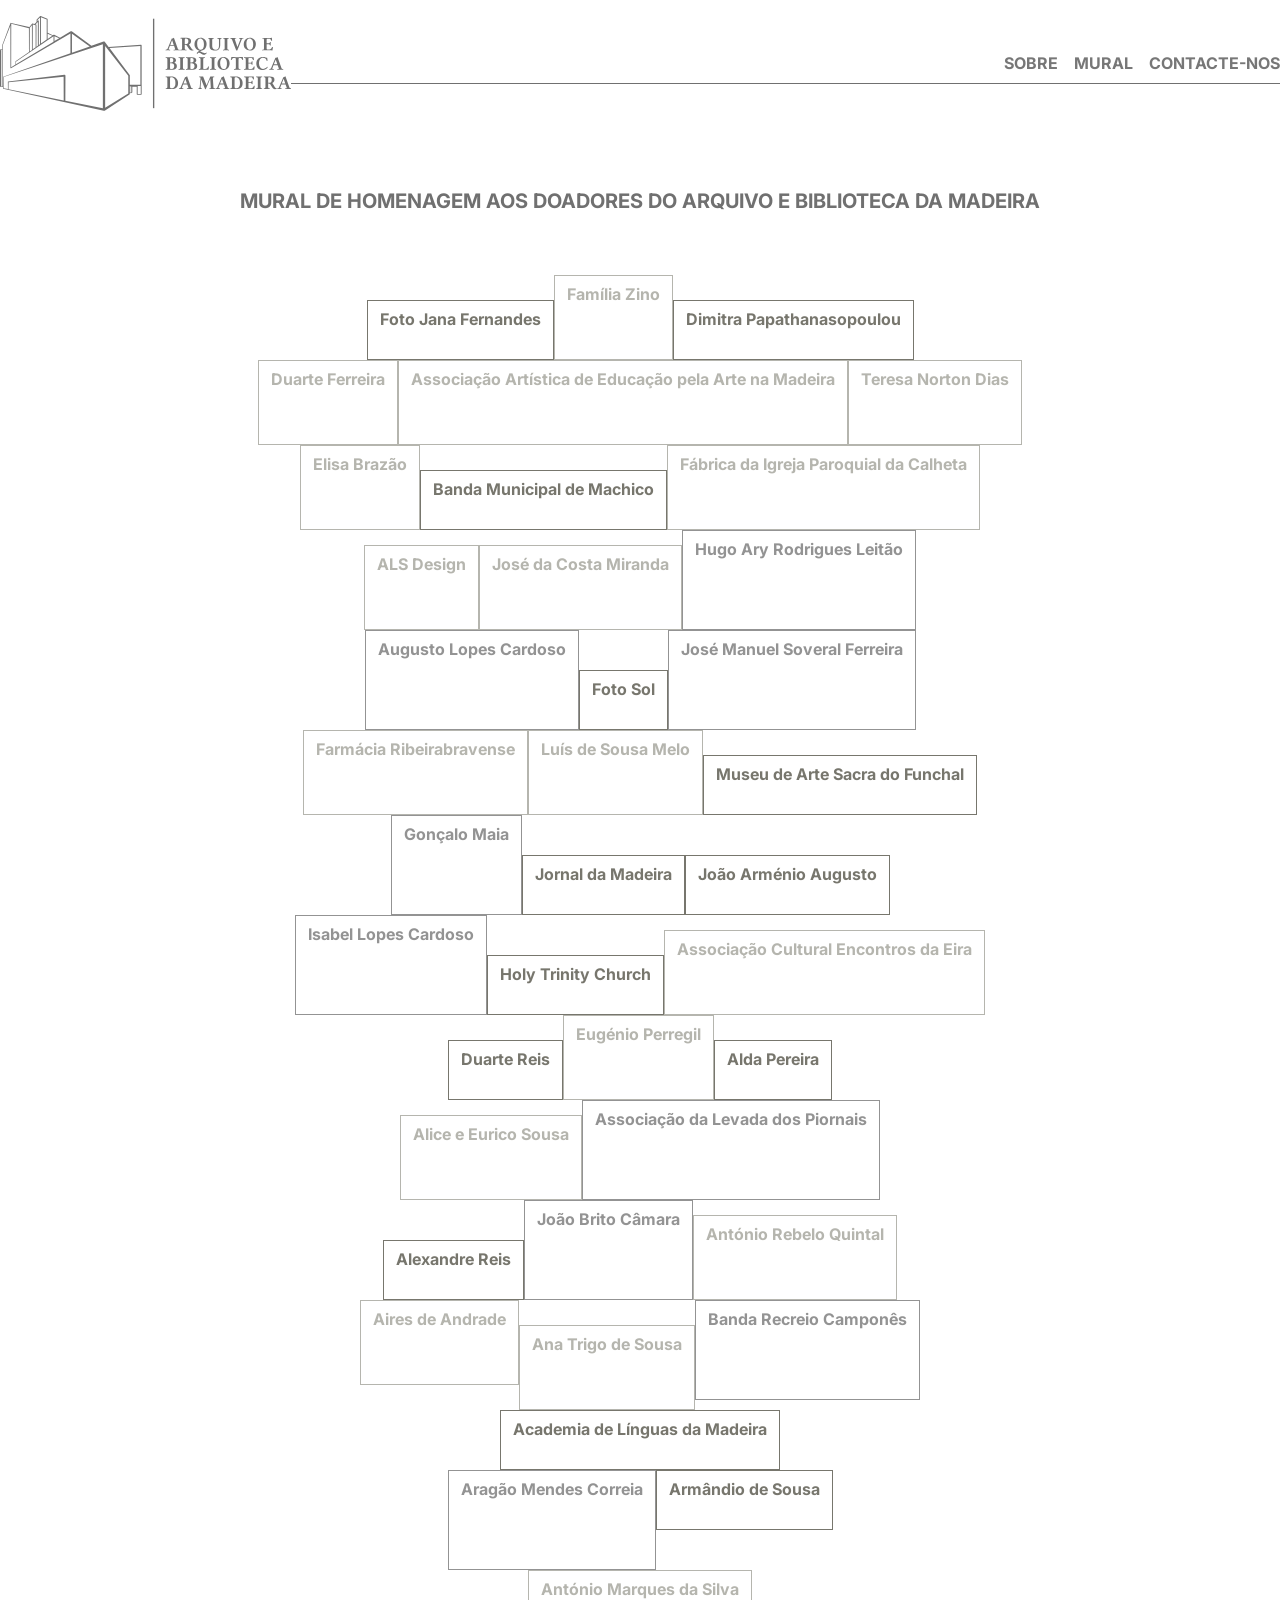
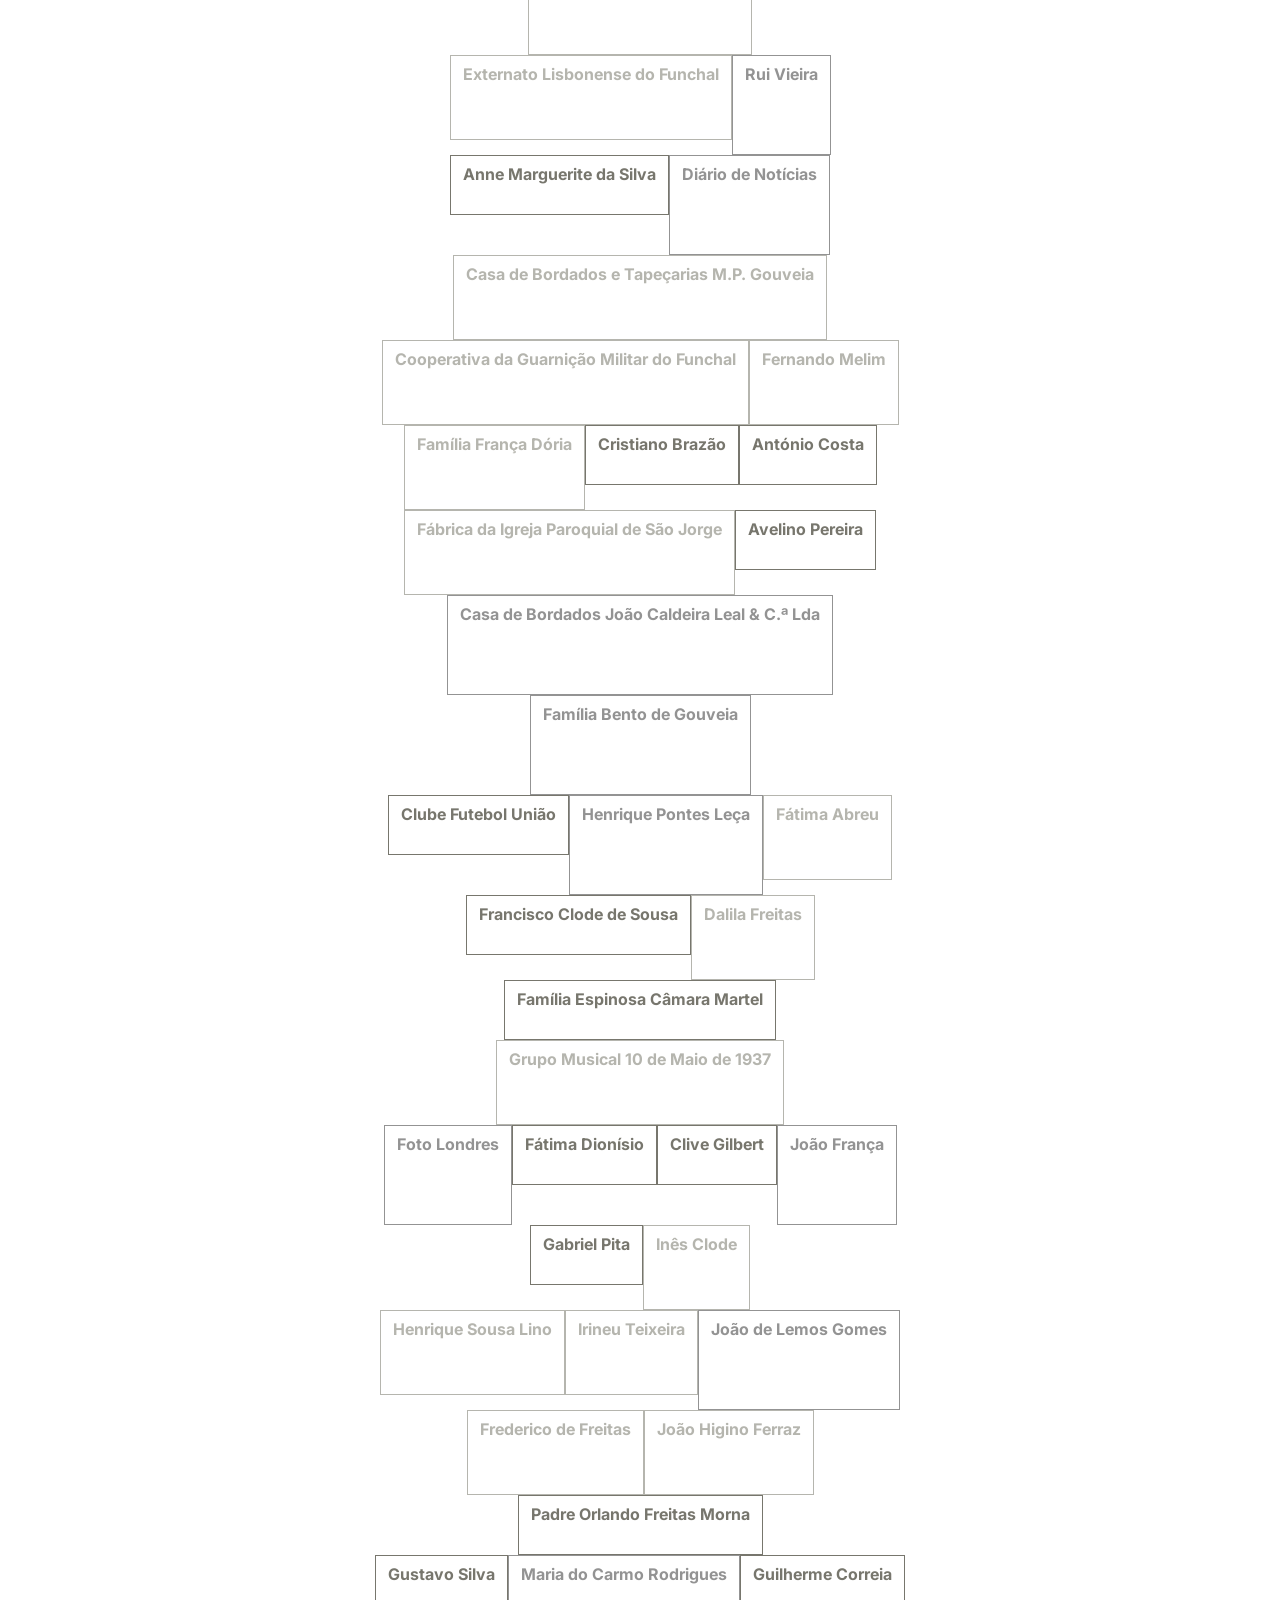
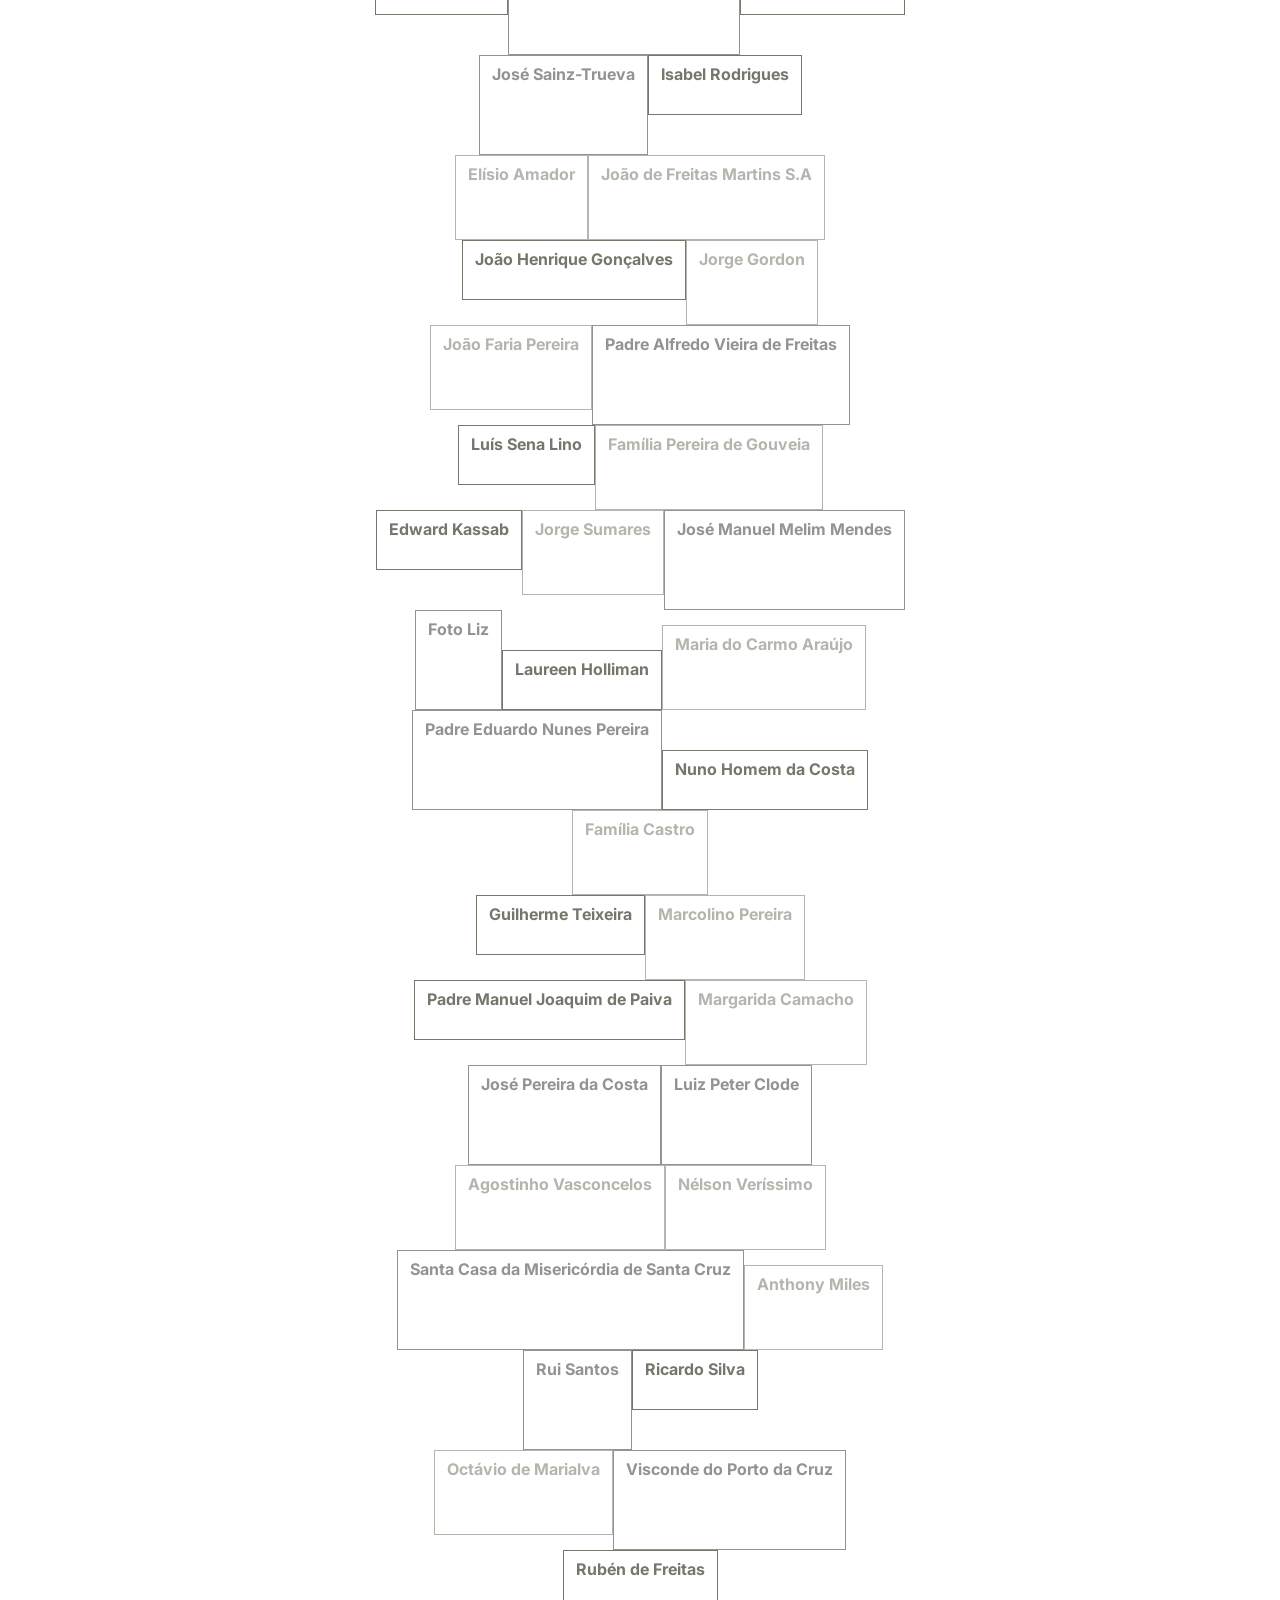
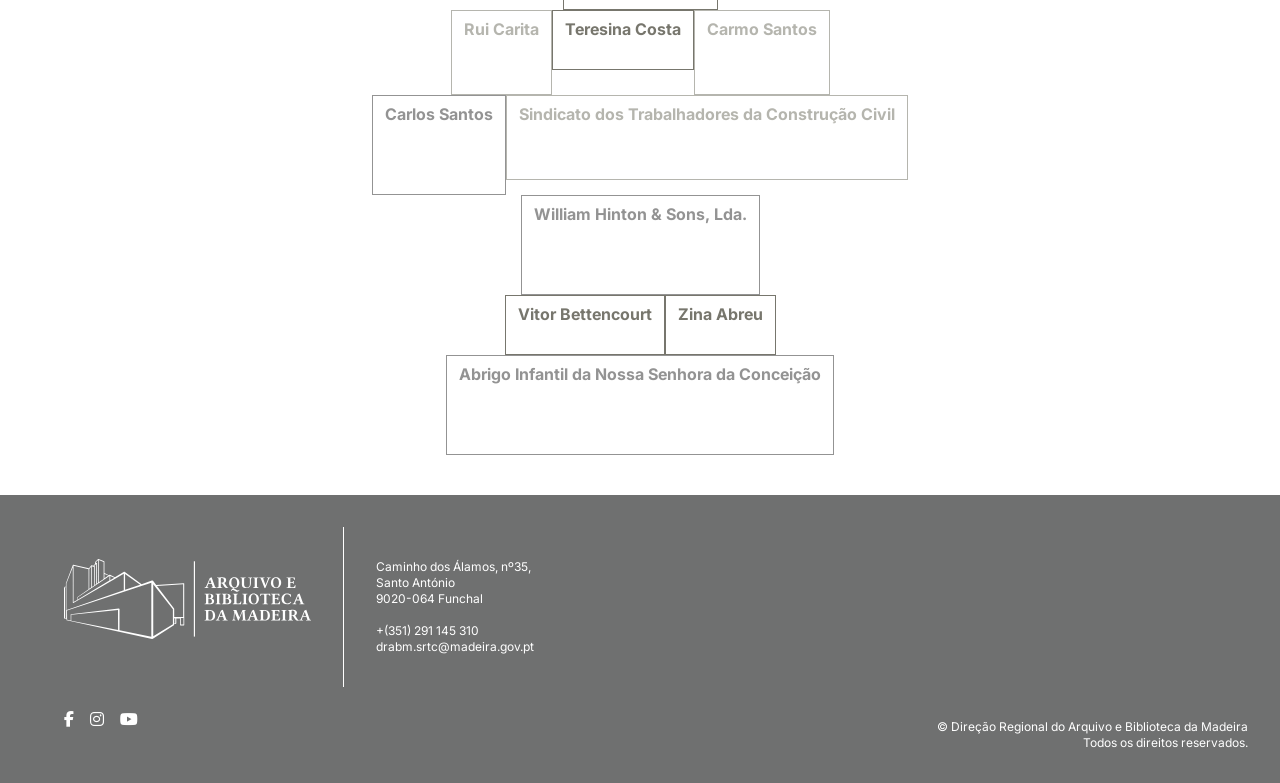
<file: src/index.html>
<!doctype html>
<html lang="pt-pt">
<head>
    <meta charset="UTF-8">
    <meta name="viewport" content="width=device-width, initial-scale=1.0">
    <link rel="stylesheet" href="https://cdnjs.cloudflare.com/ajax/libs/font-awesome/6.6.0/css/all.min.css"
          integrity="sha512-Kc323vGBEqzTmouAECnVceyQqyqdsSiqLQISBL29aUW4U/M7pSPA/gEUZQqv1cwx4OnYxTxve5UMg5GT6L4JJg=="
          crossorigin="anonymous" referrerpolicy="no-referrer"/>
    <link rel="icon" href="../assets/favicon-16x16.png">
    <link href="./output.css" rel="stylesheet">
    <title>Mural ABM</title>
</head>
<body class="relative">
<div class="bg-[#707070] absolute w-full h-full z-50 px-8 hidden" id="menu">
    <div class="float-right mt-8 text-white">
        <i class="fa-solid fa-xmark text-3xl cursor-pointer" id="close"></i>
    </div>
    <div class="flex flex-col justify-center items-center mt-[130px]">
        <a href="https://abm.madeira.gov.pt/"><img src="../assets/logo_white.svg" alt="logo abm" class="h-[95px]"></a>
        <div class="flex flex-col mt-16 space-y-8 w-full">
            <div class="border-t-2 border-t-white flex justify-center pt-3">
                <a href="info.html" class="uppercase text-white">Sobre</a>
            </div>
            <div class="border-t-2 border-t-white flex justify-center pt-3">
                <a href="index.html" class="uppercase text-white">Mural</a>
            </div>
            <div class="border-t-2 border-t-white flex justify-center pt-3">
                <a href="https://abm.madeira.gov.pt/contactos/" class="uppercase text-white">Contacte-nos</a>
            </div>
            <div class="flex flex-row px-8 space-x-4 justify-center pt-8">
                <a href="https://www.facebook.com/arquivobibliotecamadeira/"><i
                        class="fa-brands fa-facebook-f text-white text-xl"></i></a>
                <a href="https://www.instagram.com/arquivo.biblioteca.madeira/"><i
                        class="fa-brands fa-instagram text-white text-xl"></i></a>
                <a href="https://www.youtube.com/channel/UCJ10uMI0Lk1GGE_F5EHrBcg"> <i
                        class="fa-brands fa-youtube text-white text-xl"></i></a>
            </div>
            <div class="mt-8">
                <p class="text-sm text-white text-center">© Direção Regional do Arquivo e Biblioteca da Madeira <br> Todos os direitos
                    reservados.</p>
            </div>
        </div>
    </div>
</div>
<nav class="flex w-full items-center justify-around py-4 lg:items-end lg:fixed bg-white lg:top-0 lg:z-50 lg:scroll-b">
    <a href="https://abm.madeira.gov.pt/"><img src="../assets/logo.svg" alt="logo abm" class="h-[95px]"></a>
    <i class="fa-solid fa-bars md:hidden cursor-pointer" id="open"></i>
    <div class="hidden flex-row space-x-4 md:flex border-b py-2 border-[#707070] w-[1000px] items-center justify-end">
        <a href="info.html" class="text-base uppercase font-bold text-gray-links hover:text-gray-links-hover">Sobre</a>
        <a href="index.html"
           class="text-base uppercase font-bold text-gray-links hover:text-gray-links-hover">Mural</a>
        <a href="https://abm.madeira.gov.pt/contactos/"
           class="text-base uppercase font-bold text-gray-links hover:text-gray-links-hover" target="_blank">Contacte-nos</a>
    </div>
</nav>
<main class="container mt-16 mx-auto">
    <div class="px-4 lg:px-16 lg:flex lg:flex-col lg:items-center">
        <h1 class="text-xl text-title-gray text-center font-bold leading-none lg:text-3xl lg:w-[650px] lg:mt-[100px]">
            MURAL DE HOMENAGEM AOS DOADORES DO ARQUIVO E BIBLIOTECA DA
            MADEIRA
        </h1>
    </div>
    <div class="flex flex-col justify-center items-start mt-16 lg:relative sm:flex-row sm:items-end">
        <a href="doacao-notfound.html" class="box-50 lg:absolute lg:bottom-[-220px] lg:left-[263px] lg:z-50">
            Foto Jana Fernandes
        </a>
        <a href="https://biblioteca-abm.madeira.gov.pt/SearchResultDetail.aspx?mfn=741935&DDB="
           target="_blank" class="box-75 lg:absolute lg:bottom-[-133px] lg:left-[45%] lg:z-50">
            Família Zino
        </a>
        <a href="https://biblioteca-abm.madeira.gov.pt/SearchResult.aspx?search=_OB%3a_QT%3aFP__T%3a_Q%3a208_EQ%3aT_D%3aT___&SM=A" class="box-50 lg:absolute lg:bottom-[-242px] lg:right-[157px] lg:z-50">
            Dimitra Papathanasopoulou
        </a>
    </div>
    <div class="flex flex-col justify-center items-start lg:h-[85px] lg:relative sm:flex-row sm:items-end">
        <a href="https://biblioteca-abm.madeira.gov.pt/SearchResult.aspx?search=_OB%3a_QT%3aFP__T%3a_Q%3a213_EQ%3aT_D%3aT___&SM=A" class="box-75 lg:absolute lg:bottom-[-218px] lg:left-[457px] lg:z-50">
            Duarte Ferreira
        </a>
        <a href="doacao-notfound.html"
           target="_blank" class="box-75 lg:absolute lg:bottom-[-132px] lg:left-[45%] lg:z-50">
            Associação Artística de Educação pela Arte na Madeira
        </a>
        <a href="doacao-notfound.html" class="box-75 lg:absolute lg:bottom-[-220px] lg:right-[529px] lg:h-[90px] lg:z-50">
            Teresa Norton Dias
        </a>
    </div>
    <div class="flex flex-col justify-center items-start lg:h-[85px] lg:relative sm:flex-row sm:items-end">
        <a href="https://biblioteca-abm.madeira.gov.pt/SearchResult.aspx?search=_OB%3a_QT%3aFP__T%3a_Q%3a232_EQ%3aT_D%3aT___&SM=A" class="box-75 lg:absolute lg:bottom-[-150px] lg:left-[200px] lg:z-50">
            Elisa Brazão
        </a>
        <a href="doacao-notfound.html"
           target="_blank" class="box-50 lg:absolute lg:bottom-[-130px] lg:right-[286px] lg:z-50">
            Banda Municipal de Machico
        </a>
        <a href="doacao-notfound.html" class="box-75 lg:absolute lg:bottom-[-213px] lg:right-[214px] lg:z-50">
            Fábrica da Igreja Paroquial da Calheta
        </a>
    </div>
    <div class="flex flex-col justify-center items-start lg:h-[85px] lg:relative sm:flex-row sm:items-end">
        <a href="doacao-notfound.html" class="box-75 lg:absolute lg:bottom-[-148px] lg:left-[131px] lg:z-50">
            ALS Design
        </a>
        <a href="doacao-notfound.html"
           target="_blank" class="box-75 lg:absolute lg:bottom-[-133px] lg:left-[45%] lg:z-50">
            José da Costa Miranda
        </a>
        <a href="doacao-notfound.html" class="box-100 lg:absolute lg:bottom-[-226px] lg:right-[153px] lg:z-50">
            Hugo Ary Rodrigues Leitão
        </a>
    </div>
    <div class="flex flex-col justify-center items-start lg:h-[85px] lg:relative sm:flex-row sm:items-end">
        <a href="https://arquivo-abm.madeira.gov.pt/details?id=2746737" class="box-100 lg:absolute lg:bottom-[-146px] lg:left-[672px] lg:z-50">
            Augusto Lopes Cardoso
        </a>
        <a href="https://biblioteca-abm.madeira.gov.pt/SearchResult.aspx?search=_OB:_QT:TI__T:_Q:COLE%C3%87%C3%83O+FEITICEIRO+DA+CALHETA_EQ:T_D:F___&SM=A"
           target="_blank" class="box-50 lg:absolute lg:bottom-[-146px] lg:left-[458px] lg:z-50">
            Foto Sol
        </a>
        <a href="doacao-notfound.html" class="box-100 lg:absolute lg:bottom-[-141px] lg:right-[368px] lg:z-50">
            José Manuel Soveral Ferreira
        </a>
    </div>
    <div class="flex flex-col justify-center items-start lg:h-[85px] lg:relative sm:flex-row sm:items-end">
        <a href="doacao-notfound.html" class="box-75 lg:absolute lg:bottom-[-61px] lg:left-[244px] lg:z-50">
            Farmácia Ribeirabravense
        </a>
        <a href="https://biblioteca-abm.madeira.gov.pt/SearchResult.aspx?search=_OB%3a_QT%3aFP__T%3a_Q%3a230_EQ%3aT_D%3aT___&SM=A"
           target="_blank" class="box-75 lg:absolute lg:-bottom-[159px] lg:left-[505px] lg:z-50">
            Luís de Sousa Melo
        </a>
        <a href="doacao-notfound.html" class="box-50 lg:absolute lg:bottom-[-114px] lg:right-[215px] lg:z-50">
            Museu de Arte Sacra do Funchal
        </a>
    </div>
    <div class="flex flex-col justify-center items-start lg:h-[85px] lg:relative sm:flex-row sm:items-end">
        <a href="doacao-notfound.html" class="box-100 lg:absolute lg:-bottom-[74px] lg:left-[200px] lg:z-50">
            Gonçalo  Maia
        </a>
        <a href="doacao-notfound.html"
           target="_blank" class="box-50 lg:absolute lg:-bottom-[87px] lg:right-[430px] lg:z-50">
            Jornal da Madeira
        </a>
        <a href="doacao-notfound.html" class="box-50 lg:absolute lg:-bottom-[112px] lg:right-[215px] lg:z-50">
            João Arménio Augusto
        </a>
    </div>
    <div class="flex flex-col justify-center items-start lg:h-[85px] lg:relative sm:flex-row sm:items-end">
        <a href="doacao-notfound.html" class="box-100 lg:absolute lg:-bottom-[87px] lg:left-[291px] lg:z-50">
            Isabel Lopes Cardoso
        </a>
        <a href="https://arquivo-abm.madeira.gov.pt/details?id=2659049"
           target="_blank" class="box-50 lg:absolute lg:-bottom-[85px] lg:right-[200px] lg:z-50">
           Holy Trinity Church
        </a>
        <a href="doacao-notfound.html" class="box-75 lg:absolute lg:-bottom-[27px] lg:right-[0px] lg:z-50">
          Associação Cultural Encontros da Eira
        </a>
    </div>
    <div class="flex flex-col justify-center items-start lg:h-[85px] lg:relative sm:flex-row sm:items-end">
        <a href="doacao-notfound.html" class="box-50 lg:absolute lg:bottom-0 lg:left-[77px]">
            Duarte Reis
        </a>
        <a href="https://biblioteca-abm.madeira.gov.pt/SearchResult.aspx?search=_OB:_QT:TI__T:_Q:COLE%C3%87%C3%83O+FEITICEIRO+DA+CALHETA_EQ:T_D:F___&SM=A"
           target="_blank" class="box-75 lg:absolute lg:bottom-0 lg:left-[45%]">
            Eugénio Perregil
        </a>
        <a href="doacao-notfound.html" class="box-50 lg:absolute lg:bottom-0 lg:right-[414px]">
            Alda Pereira
        </a>
    </div>

    <div class="flex flex-col justify-center items-start lg:h-[100px] lg:relative sm:flex-row sm:items-end">
        <a href="doacao-notfound.html" class="box-75 lg:absolute lg:top-0 lg:left-[19%]">
            Alice e Eurico Sousa
        </a>
        <a href="https://arquivo-abm.madeira.gov.pt/details?id=2454372&ht=associa%c3%a7%c3%a3o%7clevada%7cpiornais%7clevadas&detailsType=Description"
           target="_blank" class="box-100 lg:absolute lg:top-0 lg:right-[5%]">
            Associação da Levada dos Piornais
        </a>
    </div>
    <div class="flex flex-col justify-center items-end lg:h-[100px] lg:relative sm:flex-row sm:items-end">
        <a href="doacao-notfound.html" class="box-50 lg:absolute lg:bottom-0 lg:left-[19%]">
            Alexandre Reis
        </a>
        <a href="https://arquivo-abm.madeira.gov.pt/details?id=57548&ht=PT%2fABM%2fJBC%25" target="_blank"
           class="box-100 lg:absolute lg:bottom-0 lg:left-[45%]">
            João Brito Câmara
        </a>
        <a href="https://biblioteca-abm.madeira.gov.pt/SearchResult.aspx?search=_OB%3a_QT%3aFP__T%3a_Q%3a132_EQ%3aT_D%3aT___&SM=A"
           target="_blank" class="box-75 lg:absolute lg:top-0 lg:right-[414px]">
            António Rebelo Quintal
        </a>
    </div>
    <div class="flex flex-col justify-center items-center lg:flex-row lg:h-[100px] lg:relative">
        <div class="flex flex-col sm:justify-center sm:flex-row w-full ">
            <a href="doacao-notfound.html" class="box-75 lg:absolute lg:top-0 lg:left-[77px]">
                Aires de Andrade
            </a>
            <a href="doacao-notfound.html"
               class="box-75 sm:mt-[25px] lg:mt-0 lg:absolute lg:-top-[2px] lg:left-[45%] mt-0 ">
                Ana Trigo de Sousa
            </a>
            <a href="doacao-notfound.html" class="box-100 lg:absolute lg:-top-[17px] lg:right-[414px]">
                Banda Recreio Camponês
            </a>
        </div>
        <a href="doacao-notfound.html" class="box-50 lg:absolute lg:right-0 lg:top-[2px] z-40">
            Academia de Línguas da Madeira
        </a>
    </div>
    <div class="flex flex-col justify-center items-center lg:flex-row lg:h-[100px] lg:relative ">
        <div class="flex flex-col w-full sm:justify-center sm:flex-row ">
            <a href="doacao-notfound.html" class="box-100 lg:absolute lg:-top-[17px] lg:left-0">
                Aragão Mendes Correia
            </a>
            <a href="doacao-notfound.html" class="box-50 lg:absolute lg:top-[2px] lg:left-[33%]">
                Armândio de Sousa
            </a>
        </div>
        <a href="https://biblioteca-abm.madeira.gov.pt/SearchResult.aspx?search=_OB%3a_QT%3aFP__T%3a_Q%3a162_EQ%3aT_D%3aT___&SM=A"
           target="_blank" class="box-75 lg:absolute lg:-top-10 lg:right-[5%]">
            António Marques da Silva
        </a>
    </div>
    <div class="flex flex-col justify-center items-start lg:h-[100px] lg:relative sm:flex-row ">
        <a href="https://arquivo-abm.madeira.gov.pt/details?id=2565007" target="_blank"
           class="box-75 lg:absolute lg:-top-[86px] lg:left-[214px]">
            Externato Lisbonense do Funchal
        </a>
        <a href="https://arquivo-abm.madeira.gov.pt/details?id=1335696" target="_blank"
           class="box-100 lg:absolute lg:-top-[57px] lg:right-[5%] z-40">
            Rui Vieira
        </a>
    </div>
    <div class="flex flex-col justify-center items-start lg:h-[100px] lg:relative sm:flex-row ">
        <a href="doacao-notfound.html" class="box-50 lg:absolute lg:-top-[102px] lg:left-[19%] lg:h-[62px] z-40">
            Anne Marguerite da Silva
        </a>
        <a href="https://arquivo-abm.madeira.gov.pt/details?id=1034727&ht=di%c3%a1rio%7cnot%c3%adcias%7cnoticias&detailsType=Description"
           target="_blank" class="box-100  lg:absolute lg:-top-[140px] lg:left-[33%]">
            Diário de Notícias
        </a>
    </div>
    <div class="flex flex-col justify-center items-center lg:flex-row lg:h-[100px] lg:relative ">
        <div class="flex flex-row lg:absolute lg:-top-[142px] lg:left-[19%]">
            <a href="doacao-notfound.html" class="box-75">
                Casa de Bordados e Tapeçarias M.P. Gouveia
            </a>
        </div>
        <div class="flex flex-col sm:flex-row sm:items-end">
            <a href="https://arquivo-abm.madeira.gov.pt/details?id=58349&ht=PT%2fABM%2fCGMFUN%25" target="_blank"
               class="box-75 lg:absolute lg:-top-[157px] lg:right-[414px]">
                Cooperativa da Guarnição Militar do Funchal
            </a>
            <a href="doacao-notfound.html" class="box-75 lg:absolute lg:right-0 lg:-top-[159px] lg:h-[90px]">
                Fernando Melim
            </a>
        </div>
    </div>
    <div class="flex flex-col justify-center items-center lg:flex-row lg:relative lg:h-[100px]">
        <div class="flex flex-col w-full sm:flex-row sm:justify-center">
            <a href="doacao-notfound.html" class="box-75 lg:absolute lg:-top-[199px] lg:left-[45%]">
                Família França Dória
            </a>
            <a href="doacao-notfound.html" class="box-50 lg:absolute lg:-top-[174px] lg:left-[59%]">
                Cristiano Brazão
            </a>
            <a href="doacao-notfound.html" class="box-50 lg:absolute lg:-top-[171px] lg:right-[5%]">
                António Costa
            </a>
        </div>
    </div>
    <div class="flex flex-col justify-center items-center lg:flex-row lg:relative lg:h-[100px]">
        <div class="flex flex-col w-full sm:flex-row sm:justify-center">
            <a href="doacao-notfound.html" class="box-75 lg:absolute lg:-top-[230px] lg:left-0">
                Fábrica da Igreja Paroquial de São Jorge
            </a>
            <a href="doacao-notfound.html" class="box-50 lg:absolute lg:-top-[258px] lg:left-[214px]">
                Avelino Pereira
            </a>
        </div>
        <div class="flex flex-col items-center">
            <a href="doacao-notfound.html" class="box-100 lg:absolute lg:-top-[216px] lg:left-[50%]">
                Casa de Bordados João Caldeira Leal & C.ª Lda
            </a>
            <a href="https://biblioteca-abm.madeira.gov.pt/SearchResult.aspx?search=_OB%3a_QT%3aFP__T%3a_Q%3a152_EQ%3aT_D%3aT___&SF=ABM&SM=A"
               target="_blank" class="box-100 w-fit lg:absolute lg:right-0 lg:-top-[213px]">
                Família Bento de Gouveia
            </a>
        </div>
    </div>
    <div class="flex flex-col justify-center items-center lg:relative lg:h-[100px] sm:flex-row sm:items-start">
        <a href="doacao-notfound.html" class="box-50 lg:absolute lg:-top-[247px] lg:left-0">
            Clube Futebol União
        </a>
        <a href="https://biblioteca-abm.madeira.gov.pt/SearchResult.aspx?search=_OB%3a_QT%3aFP__T%3a_Q%3a82_EQ%3aT_D%3aT___&SM=A"
           target="_blank" class="box-100 lg:absolute lg:-top-[300px] lg:left-[214px] lg:h-[113px]">
            Henrique Pontes Leça
        </a>
        <a href="doacao-notfound.html" class="box-75 lg:absolute lg:-top-[275px] lg:right-[216px]">
            Fátima Abreu
        </a>
    </div>
    <div class="flex flex-col justify-center items-center lg:flex-row lg:relative lg:h-[100px]">
        <div class="flex flex-col w-full sm:flex-row sm:justify-center">
            <a href="doacao-notfound.html" class="box-50 lg:absolute lg:-top-[318px] lg:left-[45%] lg:w-[217px]">
                Francisco Clode de Sousa
            </a>
            <a href="https://biblioteca-abm.madeira.gov.pt/SearchResult.aspx?search=_OB%3a_QT%3aFP__T%3a_Q%3a158_EQ%3aT_D%3aT___&SM=A"
               target="_blank" class="box-75 lg:absolute lg:-top-[318px] lg:left-[59%] lg:w-[198px]">
                Dalila Freitas
            </a>
        </div>
        <a href="doacao-notfound.html" class="box-50 lg:absolute lg:-top-[292px] lg:right-[216px]">
            Família Espinosa Câmara Martel
        </a>
    </div>
    <div class="flex flex-col justify-center items-center lg:relative lg:h-[100px]">
        <a href="https://arquivo-abm.madeira.gov.pt/details?id=2506566" target="_blank"
           class="box-75 lg:absolute lg:-top-[389px] lg:left-[5%] z-40">
            Grupo Musical 10 de Maio de 1937
        </a>
    </div>
    <div class="flex flex-col justify-center items-center lg:flex-row lg:relative lg:h-[100px]">
        <div class="flex flex-col w-full sm:flex-row sm:justify-center">
            <a href="doacao-notfound.html" class="box-100 lg:absolute lg:-top-[406px] lg:left-0 lg:w-[217px]">
                Foto Londres
            </a>
            <a href="https://biblioteca-abm.madeira.gov.pt/SearchResult.aspx?search=_OB%3a_QT%3aFP__T%3a_Q%3a124_EQ%3aT_D%3aT___&SM=A"
               target="_blank" class="box-50 lg:absolute lg:-top-[406px] lg:left-[14%] z-40 lg:w-[217px]">
                Fátima Dionísio
            </a>
            <a href="doacao-notfound.html" class="box-50 lg:absolute lg:-top-[406px] lg:left-[430px] lg:w-[263px]">
                Clive Gilbert
            </a>
            <a href="https://biblioteca-abm.madeira.gov.pt/SearchResult.aspx?search=_OB%3a_QT%3aFP__T%3a_Q%3a146_EQ%3aT_D%3aT___&SM=A"
               target="_blank" class="box-100 lg:absolute lg:-top-[460px] lg:left-[45%] lg:h-[114px] lg:w-[217px]">
                João França
            </a>
        </div>
        <div class="flex flex-col w-full sm:flex-row sm:justify-center ">
            <a href="doacao-notfound.html" class="box-50 lg:absolute lg:-top-[406px] lg:left-[59%] lg:w-[198px]">
                Gabriel Pita
            </a>
            <a href="https://biblioteca-abm.madeira.gov.pt/SearchResult.aspx?search=_OB%3a_QT%3aFP__T%3a_Q%3a126_EQ%3aT_D%3aT___&SM=A"
               target="_blank" class="box-75 lg:absolute lg:right-0 lg:-top-[435px]">
                Inês Clode
            </a>
        </div>
    </div>
    <div class="flex flex-col justify-center items-start lg:relative lg:h-[100px] sm:flex-row ">
        <a href="doacao-notfound.html" class="box-75 lg:absolute lg:-top-[448px] lg:left-[430px] lg:w-[262px]">
            Henrique Sousa Lino
        </a>
        <a href="doacao-notfound.html" class="box-75 lg:absolute lg:-top-[448px] lg:left-[59%] lg:w-[198px]">
            Irineu Teixeira
        </a>
        <a href="doacao-notfound.html" class="box-100 lg:absolute lg:right-0 lg:-top-[452px] lg:h-[111px]">
            João de Lemos Gomes
        </a>
    </div>
    <div class="flex flex-col justify-center items-center lg:flex-row lg:relative lg:h-[100px] ">
        <div class="flex flex-col w-full sm:flex-row sm:justify-center">
            <a href="https://biblioteca-abm.madeira.gov.pt/SearchResult.aspx?search=_OB%3a_QT%3aFP__T%3a_Q%3a80_EQ%3aT_D%3aT___&SM=A"
               target="_blank" class="box-75 lg:absolute lg:-top-[503px] lg:left-[14%] lg:w-[217px]">
                Frederico de Freitas
            </a>
            <a href="https://arquivo-abm.madeira.gov.pt/details?id=1039713&ht=PT%2fABM%2fJHF%25" target="_blank"
               class="box-75 lg:absolute lg:-top-[470px] lg:right-[215px] lg:w-[218px]">
                João Higino Ferraz
            </a>
        </div>
        <a href="doacao-notfound.html" class="box-50 lg:absolute lg:right-0 lg:-top-[443px]">
            Padre Orlando Freitas Morna
        </a>
    </div>
    <div class="flex flex-col justify-center items-center lg:flex-row lg:relative lg:h-[100px]">
        <div class="flex flex-col w-full sm:flex-row sm:justify-center">
            <a href="doacao-notfound.html" class="box-50 lg:absolute lg:-top-[520px] lg:left-[14%] lg:w-[217px]">
                Gustavo Silva
            </a>
            <a href="https://arquivo-abm.madeira.gov.pt/details?id=117089&ht=PT%2fABM%2fMCR%25" target="_blank"
               class="box-100 lg:absolute lg:-top-[531px] lg:left-[430px] lg:w-[263px]">
                Maria do Carmo Rodrigues
            </a>
            <a href="doacao-notfound.html"
               class="box-50 lg:absolute lg:-top-[520px] lg:left-[45%] lg:h-[64px] lg:w-[217px]">
                Guilherme Correia
            </a>
        </div>
        <div class="flex flex-col w-full sm:justify-center sm:flex-row ">
            <a href="https://biblioteca-abm.madeira.gov.pt/SearchResult.aspx?search=_OB%3a_QT%3aFP__T%3a_Q%3a91_EQ%3aT_D%3aT___&SM=A"
               target="_blank" class="box-100 lg:absolute lg:-top-[565px] lg:left-[59%] lg:w-[199px]">
                José Sainz-Trueva
            </a>
            <a href="doacao-notfound.html" class="box-50 lg:absolute lg:-top-[486px] lg:right-[215px] lg:w-[218px]">
                Isabel Rodrigues
            </a>
        </div>
    </div>
    <div class="flex flex-col justify-center items-center lg:flex-row lg:h-[100px] lg:relative">
        <div class="flex flex-col w-full sm:justify-center sm:flex-row sm:items-end">
            <a href="doacao-notfound.html" class="box-75 lg:absolute lg:-top-[562px] lg:left-[1px] lg:h-[89px]">
                Elísio Amador
            </a>
            <a href="doacao-notfound.html"
               class="box-75 lg:absolute lg:-top-[562px] lg:left-[14%] lg:h-[89px] lg:w-[217px]">
                João de Freitas Martins S.A
            </a>
        </div>
        <div class="flex flex-col w-full sm:flex-row sm:justify-center">
            <a href="https://biblioteca-abm.madeira.gov.pt/SearchResult.aspx?search=_OB%3a_QT%3aFP__T%3a_Q%3a95_EQ%3aT_D%3aT___&SM=A"
               target="_blank" class="box-50 lg:absolute lg:-top-[533px] lg:left-[430px] lg:w-[263px]">
                João Henrique Gonçalves
            </a>
            <a href="doacao-notfound.html" class="box-75 lg:absolute lg:-top-[558px] lg:left-[45%]">
                Jorge Gordon
            </a>
        </div>
    </div>
    <div class="flex flex-col justify-center items-center lg:flex-row lg:relative lg:h-[100px]">
        <div class="flex flex-col w-full sm:justify-center sm:flex-row ">
            <a href="doacao-notfound.html" class="box-75 lg:absolute lg:-top-[575px] lg:left-[293px] ">
                João Faria Pereira
            </a>
            <a href="https://biblioteca-abm.madeira.gov.pt/SearchResult.aspx?search=_OB%3a_QT%3aFP__T%3a_Q%3a142_EQ%3aT_D%3aT___&SM=A"
               target="_blank" class="box-100 lg:absolute lg:-top-[575px] lg:left-[507px] lg:w-[217px]">
                Padre Alfredo Vieira de Freitas
            </a>
        </div>
        <div class="flex flex-col w-full sm:flex-row sm:justify-center">
            <a href="doacao-notfound.html" class="box-50 lg:absolute lg:-top-[575px] lg:left-[722px]">
                Luís Sena Lino
            </a>
            <a href="https://biblioteca-abm.madeira.gov.pt/SearchResult.aspx?search=_OB%3a_QT%3aFP__T%3a_Q%3a152_EQ%3aT_D%3aT___&SM=A"
               target="_blank" class="box-75 lg:absolute lg:-top-[613px] lg:right-[5%]">
                Família Pereira de Gouveia
            </a>
        </div>
    </div>
    <div class="flex flex-col justify-center items-start lg:relative lg:h-[100px] sm:flex-row">
        <a href="doacao-notfound.html" class="box-50 lg:absolute lg:-top-[592px] lg:left-[14%] ">
            Edward Kassab
        </a>
        <a href="https://biblioteca-abm.madeira.gov.pt/SearchResult.aspx?search=_OB%3a_QT%3aFP__T%3a_Q%3a175_EQ%3aT_D%3aT___&SM=A"
           target="_blank" class="box-75 lg:absolute lg:-top-[617px] lg:left-[59%] lg:w-[198px] lg:h-[87px]">
            Jorge Sumares
        </a>
        <a href="doacao-notfound.html" class="box-100 lg:absolute lg:-top-[630px] lg:right-[216px]">
            José Manuel Melim Mendes
        </a>
    </div>
    <div class="flex flex-col justify-center items-center lg:flex-row lg:relative lg:h-[100px]">
        <div class="flex flex-col w-full justify-end items-end sm:flex-row sm:items-end sm:justify-center">
            <a href="doacao-notfound.html" class="box-100 lg:absolute lg:-top-[634px] lg:left-[5%]">
                Foto Liz
            </a>
            <a href="doacao-notfound.html" class="box-50 lg:absolute lg:-top-[594px] lg:left-[292px] lg:w-[217px]">
                Laureen Holliman
            </a>
            <a href="doacao-notfound.html" class="box-75 lg:absolute lg:-top-[619px] lg:left-[507px]">
                Maria do Carmo Araújo
            </a>
        </div>
        <div class="flex flex-col w-full items-end sm:flex-row sm:items-end sm:justify-center">
            <a href="doacao-notfound.html"
               class="box-100 lg:absolute lg:-top-[632px] lg:left-[721.28px] lg:h-[98px] lg:w-[220px]">
                Padre Eduardo Nunes Pereira
            </a>
            <a href="doacao-notfound.html" class="box-50 lg:absolute lg:-top-[594px] lg:left-[939.56px] lg:w-[217px]">
                Nuno Homem da Costa
            </a>
        </div>
        <a href="https://biblioteca-abm.madeira.gov.pt/SearchResult.aspx?search=_OB%3a_QT%3aFP__T%3a_Q%3a168_EQ%3aT_D%3aT___&SM=A"
           target="_blank" class="box-75 lg:absolute lg:-top-[619px] lg:right-[165px]">
            Família Castro
        </a>
    </div>
    <div class="flex flex-col justify-center items-center lg:flex-row lg:relative lg:h-[100px]">
        <div class="flex flex-col w-full justify-end items-start sm:flex-row sm:justify-center">
            <a href="https://biblioteca-abm.madeira.gov.pt/SearchResult.aspx?search=_OB%3a_QT%3aFP__T%3a_Q%3a125_EQ%3aT_D%3aT___&SM=A"
               target="_blank" class="box-50 lg:absolute lg:-top-[636px] lg:left-[216px] ">
                Guilherme Teixeira
            </a>
            <a href="doacao-notfound.html" class="box-75 lg:absolute lg:-top-[636px] lg:left-[430px] lg:w-[263px] ">
                Marcolino Pereira
            </a>
        </div>
        <div class="flex flex-col w-full items-start sm:flex-row  sm:justify-center">
            <a href="doacao-notfound.html" class="box-50 lg:absolute lg:-top-[636px] lg:left-[45%] lg:w-[217px]">
                Padre Manuel Joaquim de Paiva
            </a>
            <a href="https://biblioteca-abm.madeira.gov.pt/SearchResult.aspx?search=_OB%3a_QT%3aFP__T%3a_Q%3a128_EQ%3aT_D%3aT___&SM=A"
               target="_blank" class="box-75 lg:absolute lg:-top-[636px] lg:left-[59%] lg:w-[198px]">
                Margarida Camacho
            </a>
        </div>
    </div>
    <div class="flex flex-col w-full justify-center items-start lg:relative sm:flex-row sm:items-end">
        <a href="https://arquivo-abm.madeira.gov.pt/details?id=66503&ht=PT%2fABM%2fJPC%25" target="_blank"
           class="box-100 lg:absolute lg:-top-[678px] lg:left-[45%] lg:w-[217px]">
            José Pereira da Costa
        </a>
        <a href="https://biblioteca-abm.madeira.gov.pt/SearchResult.aspx?search=_OB%3a_QT%3aFP__T%3a_Q%3a79_EQ%3aT_D%3aT___&SM=A"
           target="_blank" class="box-100 lg:absolute lg:-top-[678px] lg:right-[216px]">
            Luiz Peter Clode
        </a>
    </div>
    <div class="flex flex-col justify-center items-center lg:flex-row lg:relative ">
        <div class="flex flex-col w-full justify-end items-start sm:flex-row sm:items-end sm:justify-center">
            <a href="doacao-notfound.html" class="box-75 lg:absolute lg:-top-[615px] lg:left-[430px] lg:w-[263px]">
                Agostinho Vasconcelos
            </a>
            <a href="https://biblioteca-abm.madeira.gov.pt/SearchResult.aspx?search=_OB%3a_QT%3aFP__T%3a_Q%3a160_EQ%3aT_D%3aT___&SM=A"
               target="_blank" class="box-75 lg:absolute lg:-top-[580px] lg:left-[45%] lg:w-[217px]">
                Nélson Veríssimo
            </a>
        </div>
    </div>
    <div class="flex flex-col justify-center items-center lg:flex-row lg:relative">
        <div class="flex flex-col w-full justify-end items-start sm:flex-row sm:items-end sm:justify-center">
            <a href="doacao-notfound.html" class="box-100 lg:absolute lg:-top-[595px] lg:left-[59%] lg:w-[199px]">
                Santa Casa da Misericórdia de Santa Cruz
            </a>
            <a href="doacao-notfound.html" class="box-75 lg:absolute lg:-top-[580px] lg:right-[216px]">
                Anthony Miles
            </a>
        </div>
        <div class="flex flex-col w-full items-start sm:flex-row sm:justify-center">
            <a href="doacao-notfound.html" class="box-100 lg:absolute lg:-top-[532px] lg:left-[14%] lg:w-[217px]">
                Rui Santos
            </a>
            <a href="doacao-notfound.html" class="box-50 lg:absolute lg:-top-[532px] lg:left-[430px] lg:w-[263px]">
                Ricardo Silva
            </a>
        </div>
    </div>
    <div class="flex flex-col justify-center items-center lg:flex-row lg:relative">
        <div class="flex flex-col w-full justify-end items-start sm:flex-row sm:justify-center">
            <a href="doacao-notfound.html"
               class="box-75 lg:absolute lg:-top-[474px] lg:left-[430px] lg:w-[263px] lg:h-[77px]">
                Octávio de Marialva
            </a>
            <a href="doacao-notfound.html" class="box-100 lg:absolute lg:-top-[497px] lg:left-[45%] lg:w-[217px]">
                Visconde do Porto da Cruz
            </a>
        </div>
        <div class="flex flex-col w-full items-start sm:flex-row sm:items-end sm:justify-center">
            <a href="doacao-notfound.html" class="box-50 lg:absolute lg:-top-[457px] lg:left-[59%] lg:w-[198px]">
                Rubén de Freitas
            </a>
        </div>
    </div>
    <div class="flex flex-col justify-center items-start lg:relative sm:flex-row sm:justify-center">
        <a href="doacao-notfound.html" class="box-75 lg:absolute lg:-top-[399px] lg:left-[580px] lg:w-[217px]">
            Rui Carita
        </a>
        <a href="doacao-notfound.html" class="box-50 lg:absolute lg:-top-[399px] lg:left-[795px] lg:w-[217px]">
            Teresina Costa
        </a>
        <a href="https://biblioteca-abm.madeira.gov.pt/SearchResult.aspx?search=_OB%3a_QT%3aFP__T%3a_Q%3a123_EQ%3aT_D%3aT___&SM=A"
           target="_blank" class="box-75 lg:absolute lg:-top-[399px] lg:left-[1010px]">
            Carmo Santos
        </a>
    </div>
    <div class="flex flex-col justify-center items-center lg:flex-row lg:relative ">
        <div class="flex flex-col justify-end items-start sm:flex-row sm:justify-center">
            <a href="https://arquivo-abm.madeira.gov.pt/details?id=1039370&ht=carlos%7cmaria%7csantos&detailsType=Description"
               target="_blank" class="box-100 lg:absolute lg:-top-[358px] lg:left-[365px] lg:w-[217px]">
                Carlos Santos
            </a>
            <a href="https://arquivo-abm.madeira.gov.pt/details?id=2653622" target="_blank"
               class="box-75 lg:absolute lg:-top-[316px] lg:left-[580px] lg:w-[217px]">
                Sindicato dos Trabalhadores da Construção Civil
            </a>
        </div>
        <div class="flex flex-col w-full items-start sm:flex-row sm:items-end sm:justify-center">
            <a href="https://arquivo-abm.madeira.gov.pt/details?id=120857&ht=PT%2fABM%2fWHS%25" target="_blank"
               class="box-100 lg:absolute lg:-top-[341px] lg:left-[795px] lg:h-[110px] lg:w-[217px]">
                William Hinton & Sons, Lda.
            </a>
        </div>
    </div>
    <div class="flex flex-col justify-center items-start lg:relative sm:flex-row sm:items-end sm:justify-center">
        <a href="doacao-notfound.html" class="box-50 lg:absolute lg:-top-[233px] lg:left-[580px] lg:w-[217px]">
            Vitor Bettencourt
        </a>
        <a href="https://biblioteca-abm.madeira.gov.pt/SearchResult.aspx?search=_OB%3a_QT%3aFP__T%3a_Q%3a178_EQ%3aT_D%3aT___&SM=A"
           target="_blank" class="box-50 lg:absolute lg:-top-[233px] lg:left-[795px] lg:w-[217px]">
            Zina Abreu
        </a>
    </div>
    <div class="flex flex-row justify-center items-start lg:relative">
        <a href="doacao-notfound.html" class="box-100 lg:absolute lg:-top-[175px] lg:left-[685px]">
            Abrigo Infantil da Nossa Senhora da Conceição
        </a>
    </div>
</main>

<footer class="bg-[#6F7070] px-[2rem] lg:px-[7.5rem] py-[2rem] mt-10 flex flex-col lg:flex-row">
    <div class="flex flex-row ">
        <div class="p-8">
            <a href="https://abm.madeira.gov.pt/"><img src="../assets/logo_white.svg" alt="logo"
                                                       class="hidden sm:block h-[80px] lg:h-full"></a>
        </div>
        <div class="hidden sm:block border-white border-l p-8 space-y-4">
            <p class="text-xs text-white">Caminho dos Álamos, nº35, <br> Santo António <br> 9020-064 Funchal</p>
            <div>
                <p class="text-xs text-white">+(351) 291 145 310</p>
                <p class="text-xs text-white">drabm.srtc@madeira.gov.pt</p>
            </div>
        </div>
    </div>
    <div class="flex flex-row justify-between items-center lg:w-full lg:border-white lg:border-l">
        <div class="flex flex-row px-8 space-x-4">
            <a href="https://www.facebook.com/arquivobibliotecamadeira/"><i
                    class="fa-brands fa-facebook-f text-white"></i></a>
            <a href="https://www.instagram.com/arquivo.biblioteca.madeira/"><i
                    class="fa-brands fa-instagram text-white"></i></a>
            <a href="https://www.youtube.com/channel/UCJ10uMI0Lk1GGE_F5EHrBcg"> <i
                    class="fa-brands fa-youtube text-white"></i></a>
        </div>
        <div class="mt-8">
            <p class="text-xs text-white text-end ">© Direção Regional do Arquivo e Biblioteca da Madeira <br> Todos os direitos
                reservados.</p>
        </div>
    </div>
</footer>
<script>
    let open = document.getElementById('open');
    let close = document.getElementById('close');
    let menu = document.getElementById('menu');

    open.addEventListener('click', function () {
        menu.classList.remove('hidden');
    });

    close.addEventListener('click', function () {
        menu.classList.add('hidden');
    });
</script>
</body>
</html>
</file>
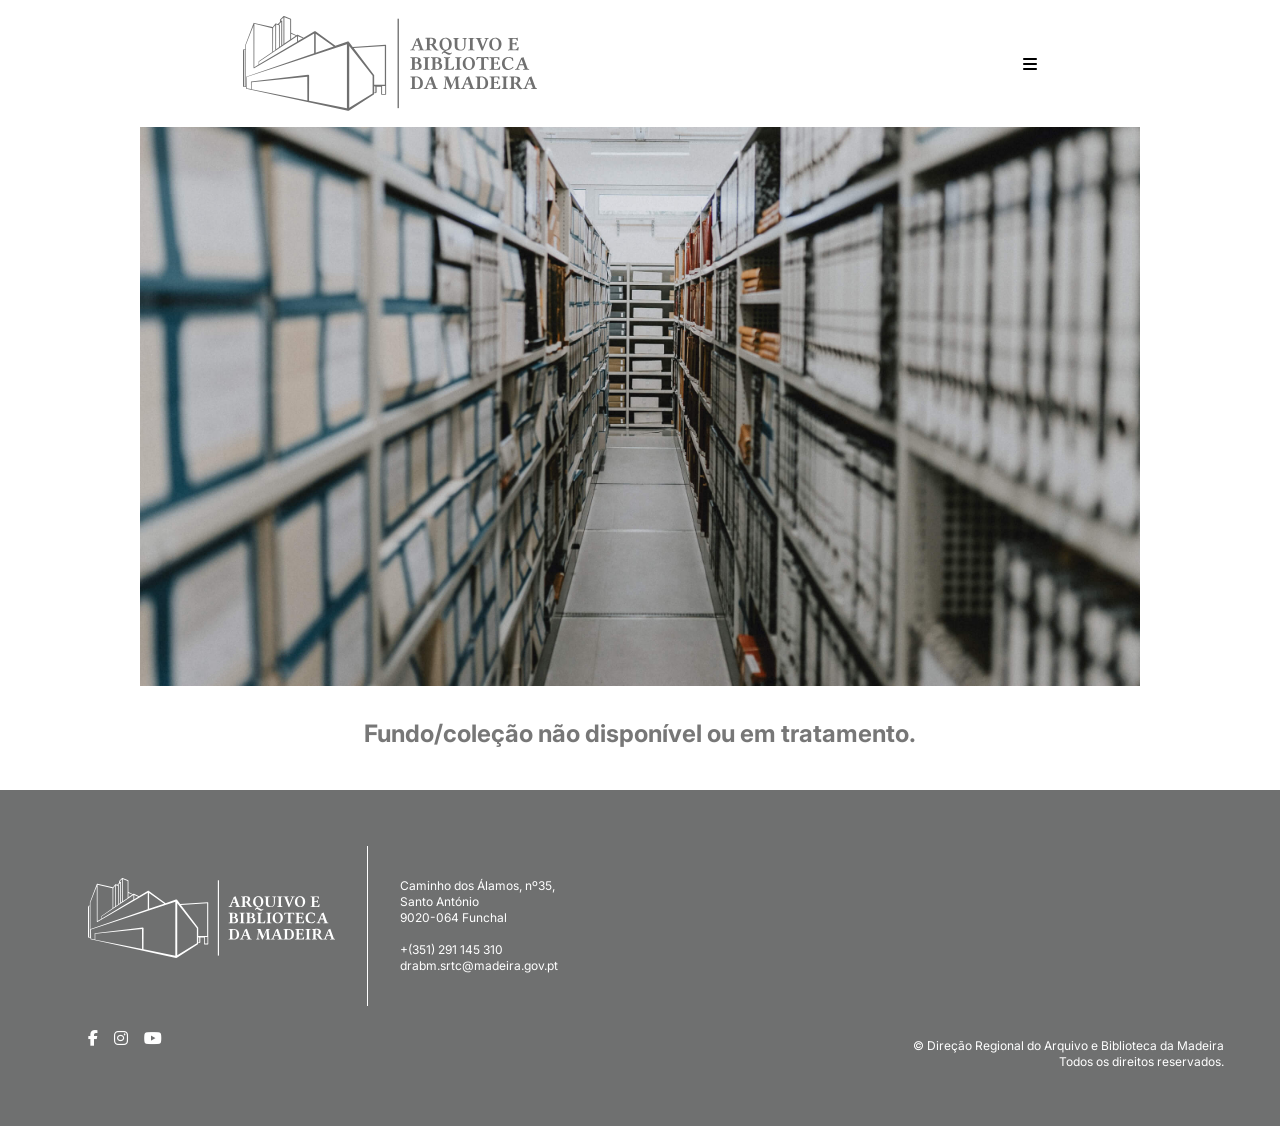
<file: src/doacao-notfound.html>
<!doctype html>
<html lang="pt-pt">
<head>
    <meta charset="UTF-8">
    <meta name="viewport" content="width=device-width, initial-scale=1.0">
    <link rel="stylesheet" href="https://cdnjs.cloudflare.com/ajax/libs/font-awesome/6.6.0/css/all.min.css"
          integrity="sha512-Kc323vGBEqzTmouAECnVceyQqyqdsSiqLQISBL29aUW4U/M7pSPA/gEUZQqv1cwx4OnYxTxve5UMg5GT6L4JJg=="
          crossorigin="anonymous" referrerpolicy="no-referrer"/>
    <link rel="icon" href="../assets/favicon-16x16.png">
    <link href="./output.css" rel="stylesheet">
    <title>Mural ABM</title>
</head>
<body class="relative">
<div class="bg-[#707070] absolute w-full h-full z-50 px-8 hidden" id="menu">
    <div class="float-right mt-8 text-white">
        <i class="fa-solid fa-xmark text-3xl cursor-pointer" id="close"></i>
    </div>
    <div class="flex flex-col justify-center items-center mt-[130px]">
        <a href="https://abm.madeira.gov.pt/"><img src="../assets/logo_white.svg" alt="logo abm" class="h-[95px]"></a>
        <div class="flex flex-col mt-16 space-y-8 w-full">
            <div class="border-t-2 border-t-white flex justify-center pt-3">
                <a href="info.html" class="uppercase text-white">Sobre</a>
            </div>
            <div class="border-t-2 border-t-white flex justify-center pt-3">
                <a href="index.html" class="uppercase text-white">Mural</a>
            </div>
            <div class="border-t-2 border-t-white flex justify-center pt-3">
                <a href="https://abm.madeira.gov.pt/contactos/" class="uppercase text-white">Contacte-nos</a>
            </div>
            <div class="flex flex-row px-8 space-x-4 justify-center pt-8">
                <a href="https://www.facebook.com/arquivobibliotecamadeira/"><i
                        class="fa-brands fa-facebook-f text-white text-xl"></i></a>
                <a href="https://www.instagram.com/arquivo.biblioteca.madeira/"><i
                        class="fa-brands fa-instagram text-white text-xl"></i></a>
                <a href="https://www.youtube.com/channel/UCJ10uMI0Lk1GGE_F5EHrBcg"> <i
                        class="fa-brands fa-youtube text-white text-xl"></i></a>
            </div>
            <div class="mt-8">
                <p class="text-sm text-white text-center">© Direção Regional do Arquivo e Biblioteca da Madeira <br> Todos os direitos
                    reservados.</p>
            </div>
        </div>
    </div>
</div>
<nav class="flex w-full items-center justify-around py-4 lg:items-end fixed bg-white ">
    <a href="https://abm.madeira.gov.pt/"><img src="../assets/logo.svg" alt="logo abm" class="h-[95px]"></a>
    <i class="fa-solid fa-bars lg:hidden cursor-pointer" id="open"></i>
    <div class="hidden flex-row space-x-4 lg:flex border-b py-2 border-[#707070] w-[1000px] items-center justify-end">
        <a href="info.html" class="text-base uppercase font-bold text-gray-links hover:text-gray-links-hover">Sobre</a>
        <a href="index.html"
           class="text-base uppercase font-bold text-gray-links hover:text-gray-links-hover">Mural</a>
        <a href="https://abm.madeira.gov.pt/contactos/"
           class="text-base uppercase font-bold text-gray-links hover:text-gray-links-hover" target="_blank">Contacte-nos</a>
    </div>
</nav>

<main class="flex flex-col justify-center items-center">
    <img src="../assets/info.jpg" alt="" class="w-[555px] h-[237px] md:w-[1000px] md:h-[686px] lg:w-[1600px] lg:h-[686px] ">
    <h1 class="text-xl font-bold  mt-8 text-gray-links text-center md:text-2xl lg:text-4xl">Fundo/coleção não disponível ou em tratamento.</h1>
</main>
<footer class="bg-[#6F7070] p-14 mt-10 flex flex-col lg:flex-row">
    <div class="flex flex-row lg:ml-[100px]">
        <div class="p-8">
            <img src="../assets/logo_white.svg" alt="logo" class="h-[80px] lg:h-full">
        </div>
        <div class="border-white border-l p-8 space-y-4">
            <p class="text-xs text-white">Caminho dos Álamos, nº35, <br> Santo António <br> 9020-064 Funchal</p>
            <div>
                <p class="text-xs text-white">+(351) 291 145 310</p>
                <p class="text-xs text-white">drabm.srtc@madeira.gov.pt</p>
            </div>
        </div>
    </div>
    <div class="flex flex-row justify-between items-center lg:w-full lg:border-white lg:border-l">
        <div class="flex flex-row px-8 space-x-4">
            <a href="https://www.facebook.com/arquivobibliotecamadeira/"><i
                    class="fa-brands fa-facebook-f text-white"></i></a>
            <a href="https://www.instagram.com/arquivo.biblioteca.madeira/"><i
                    class="fa-brands fa-instagram text-white"></i></a>
            <a href="https://www.youtube.com/channel/UCJ10uMI0Lk1GGE_F5EHrBcg"> <i
                    class="fa-brands fa-youtube text-white"></i></a>
        </div>
        <div class="mt-8 lg:mr-[150px]">
            <p class="text-xs text-white text-end ">© Direção Regional do Arquivo e Biblioteca da Madeira <br> Todos os direitos
                reservados.</p>
        </div>
    </div>
</footer>
<script>
    let open = document.getElementById('open');
    let close = document.getElementById('close');
    let menu = document.getElementById('menu');

    open.addEventListener('click', function () {
        menu.classList.remove('hidden');
    });

    close.addEventListener('click', function () {
        menu.classList.add('hidden');
    });
</script>
</body>
</html>
</file>
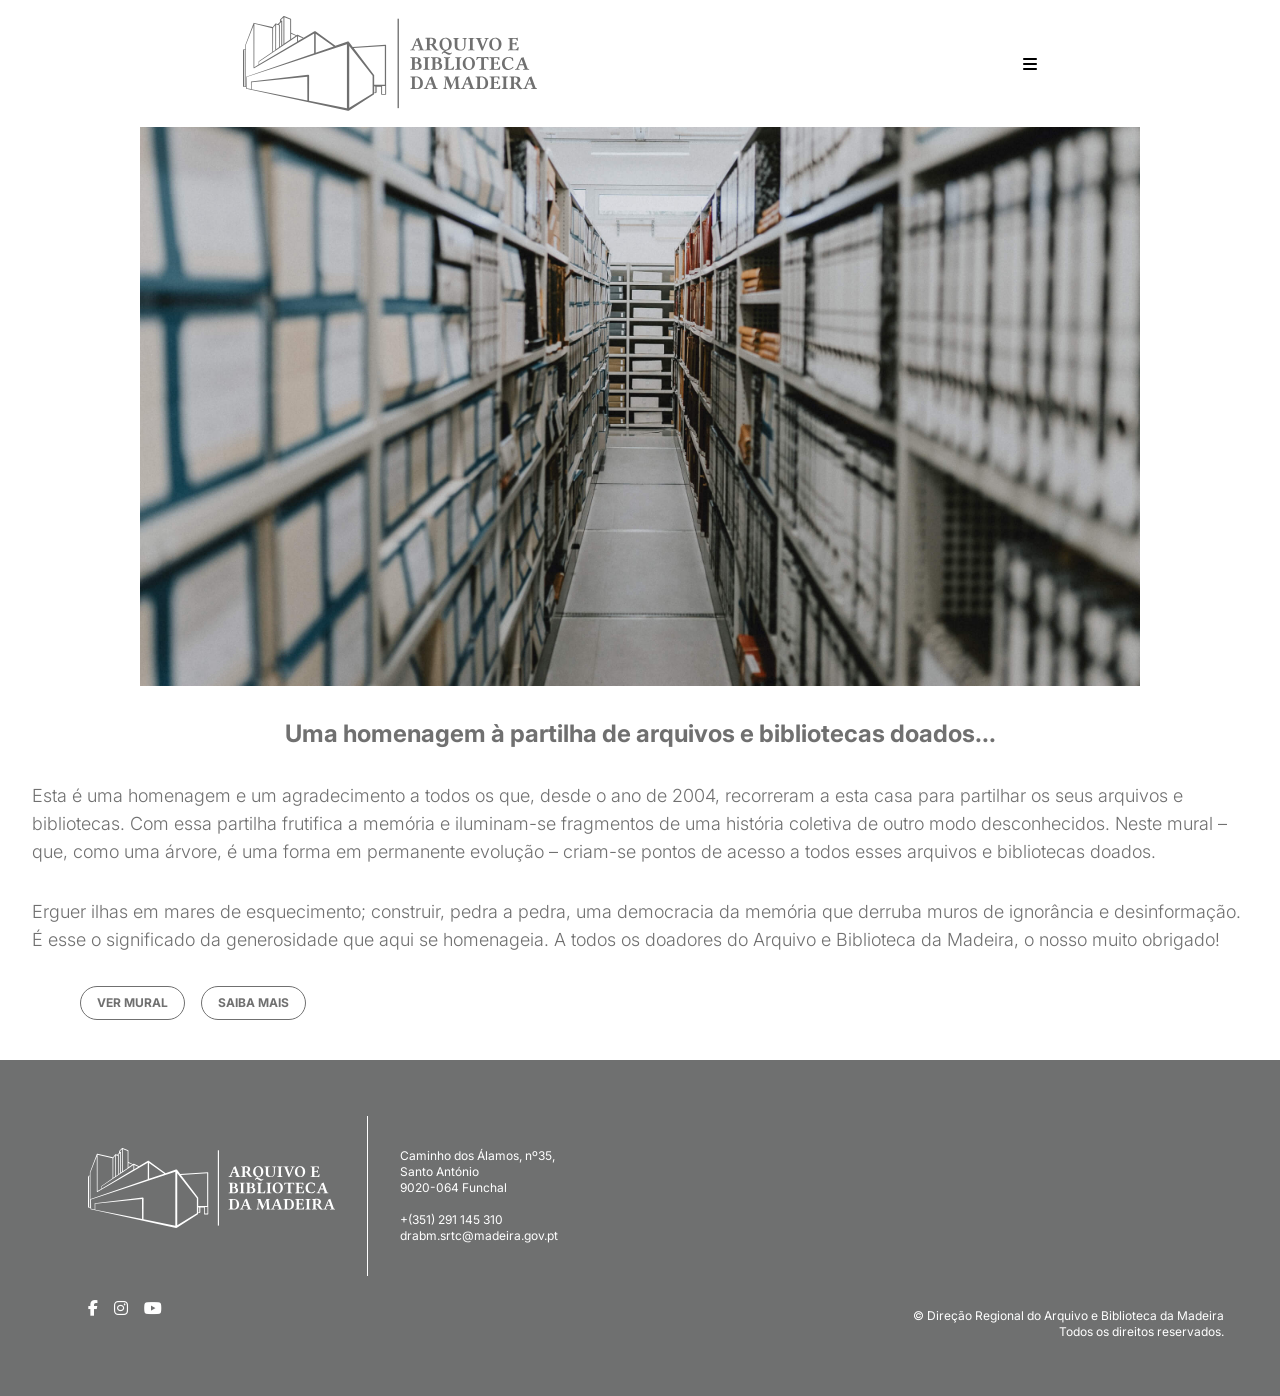
<file: src/info.html>
<!doctype html>
<html lang="pt-pt">
<head>
    <meta charset="UTF-8">
    <meta name="viewport" content="width=device-width, initial-scale=1.0">
    <link rel="stylesheet" href="https://cdnjs.cloudflare.com/ajax/libs/font-awesome/6.6.0/css/all.min.css"
          integrity="sha512-Kc323vGBEqzTmouAECnVceyQqyqdsSiqLQISBL29aUW4U/M7pSPA/gEUZQqv1cwx4OnYxTxve5UMg5GT6L4JJg=="
          crossorigin="anonymous" referrerpolicy="no-referrer"/>
    <link rel="icon" href="../assets/favicon-16x16.png">
    <link href="./output.css" rel="stylesheet">
    <title>Mural ABM</title>
</head>
<body class="relative">
<div class="bg-[#707070] absolute w-full h-full z-50 px-8 hidden" id="menu">
    <div class="float-right mt-8 text-white">
        <i class="fa-solid fa-xmark text-3xl cursor-pointer" id="close"></i>
    </div>
    <div class="flex flex-col justify-center items-center mt-[130px]">
        <a href="https://abm.madeira.gov.pt/"><img src="../assets/logo_white.svg" alt="logo abm" class="h-[95px]"></a>
        <div class="flex flex-col mt-16 space-y-8 w-full">
            <div class="border-t-2 border-t-white flex justify-center pt-3">
                <a href="info.html" class="uppercase text-white">Sobre</a>
            </div>
            <div class="border-t-2 border-t-white flex justify-center pt-3">
                <a href="index.html" class="uppercase text-white">Mural</a>
            </div>
            <div class="border-t-2 border-t-white flex justify-center pt-3">
                <a href="https://abm.madeira.gov.pt/contactos/" class="uppercase text-white">Contacte-nos</a>
            </div>
            <div class="flex flex-row px-8 space-x-4 justify-center pt-8">
                <a href="https://www.facebook.com/arquivobibliotecamadeira/"><i
                        class="fa-brands fa-facebook-f text-white text-xl"></i></a>
                <a href="https://www.instagram.com/arquivo.biblioteca.madeira/"><i
                        class="fa-brands fa-instagram text-white text-xl"></i></a>
                <a href="https://www.youtube.com/channel/UCJ10uMI0Lk1GGE_F5EHrBcg"> <i
                        class="fa-brands fa-youtube text-white text-xl"></i></a>
            </div>
            <div class="mt-8">
                <p class="text-sm text-white text-center">© Direção Regional do Arquivo e Biblioteca da Madeira <br> Todos os direitos
                    reservados.</p>
            </div>
        </div>
    </div>
</div>
<nav class="flex w-full items-center justify-around py-4 lg:items-end fixed bg-white ">
    <a href="https://abm.madeira.gov.pt/"><img src="../assets/logo.svg" alt="logo abm" class="h-[95px]"></a>
    <i class="fa-solid fa-bars lg:hidden cursor-pointer" id="open"></i>
    <div class="hidden flex-row space-x-4 lg:flex border-b py-2 border-[#707070] w-[1000px] items-center justify-end">
        <a href="info.html" class="text-base uppercase font-bold text-gray-links hover:text-gray-links-hover">Sobre</a>
        <a href="index.html"
           class="text-base uppercase font-bold text-gray-links hover:text-gray-links-hover">Mural</a>
        <a href="https://abm.madeira.gov.pt/contactos/"
           class="text-base uppercase font-bold text-gray-links hover:text-gray-links-hover" target="_blank">Contacte-nos</a>
    </div>
</nav>

<main class="flex flex-col justify-center items-center">
    <img src="../assets/info.jpg" alt="" class="w-[555px] h-[237px] sm:w-[800px] sm:h-[482px] md:w-[1000px] md:h-[686px] lg:w-[1600px] lg:h-[686px] ">

    <div class="flex flex-col justify-center items-center p-8 lg:p-20 text-[#707070] lg:items-start lg:px-40">
        <h1 class="text-xl md:text-2xl lg:text-4xl font-bold">Uma homenagem à partilha de arquivos e bibliotecas doados...</h1>

        <p class="text-base md:text-lg lg:text-xl mt-8 text-[#707070] font-light">
            Esta é uma homenagem e um agradecimento a todos os que, desde o ano de 2004, recorreram a esta casa para
            partilhar os seus arquivos e bibliotecas. Com essa partilha frutifica a memória e iluminam-se fragmentos de
            uma
            história coletiva de outro modo desconhecidos. Neste mural – que, como uma árvore, é uma forma em permanente
            evolução – criam-se pontos de acesso a todos esses arquivos e bibliotecas doados.
        </p>
        <p class="text-base md:text-lg lg:text-xl mt-8 text-[#707070] font-light">Erguer ilhas em mares de esquecimento; construir, pedra a
            pedra, uma
            democracia da memória que derruba muros
            de ignorância e desinformação. É esse o significado da generosidade que aqui se homenageia. A todos os
            doadores do Arquivo e Biblioteca da Madeira, o nosso muito obrigado!</p>
    </div>
    <div class="flex flex-row justify-start items-start w-full px-20 space-x-4 lg:px-40">
        <a href="index.html"
           class="border rounded-full p-4 py-2 border-[#707070] uppercase text-xs font-bold text-[#707070] hover:text-white hover:bg-[#707070]">Ver
            Mural</a>
        <a href="https://abm.madeira.gov.pt/"
           class="border rounded-full px-4 py-2 border-[#707070] uppercase text-xs font-bold text-[#707070] hover:text-white hover:bg-[#707070]">Saiba
            Mais</a>
    </div>
</main>
<footer class="bg-[#6F7070] p-14 mt-10 flex flex-col lg:flex-row">
    <div class="flex flex-row lg:ml-[100px]">
        <div class="p-8">
            <img src="../assets/logo_white.svg" alt="logo" class="h-[80px] lg:h-full">
        </div>
        <div class="border-white border-l p-8 space-y-4">
            <p class="text-xs text-white">Caminho dos Álamos, nº35, <br> Santo António <br> 9020-064 Funchal</p>
            <div>
                <p class="text-xs text-white">+(351) 291 145 310</p>
                <p class="text-xs text-white">drabm.srtc@madeira.gov.pt</p>
            </div>
        </div>
    </div>
    <div class="flex flex-row justify-between items-center lg:w-full lg:border-white lg:border-l">
        <div class="flex flex-row px-8 space-x-4">
            <a href="https://www.facebook.com/arquivobibliotecamadeira/"><i
                    class="fa-brands fa-facebook-f text-white"></i></a>
            <a href="https://www.instagram.com/arquivo.biblioteca.madeira/"><i
                    class="fa-brands fa-instagram text-white"></i></a>
            <a href="https://www.youtube.com/channel/UCJ10uMI0Lk1GGE_F5EHrBcg"> <i
                    class="fa-brands fa-youtube text-white"></i></a>
        </div>
        <div class="mt-8 lg:mr-[150px]">
            <p class="text-xs text-white text-end ">© Direção Regional do Arquivo e Biblioteca da Madeira <br> Todos os direitos
                reservados.</p>
        </div>
    </div>
</footer>
<script>
    let open = document.getElementById('open');
    let close = document.getElementById('close');
    let menu = document.getElementById('menu');

    open.addEventListener('click', function () {
        menu.classList.remove('hidden');
    });

    close.addEventListener('click', function () {
        menu.classList.add('hidden');
    });
</script>
</body>
</html>
</file>
<file: src/output.css>
@import url('https://fonts.googleapis.com/css2?family=Inter:ital,opsz,wght@0,14..32,100..900;1,14..32,100..900&display=swap');

/*
! tailwindcss v3.4.10 | MIT License | https://tailwindcss.com
*/

/*
1. Prevent padding and border from affecting element width. (https://github.com/mozdevs/cssremedy/issues/4)
2. Allow adding a border to an element by just adding a border-width. (https://github.com/tailwindcss/tailwindcss/pull/116)
*/

*,
::before,
::after {
  box-sizing: border-box;
  /* 1 */
  border-width: 0;
  /* 2 */
  border-style: solid;
  /* 2 */
  border-color: #e5e7eb;
  /* 2 */
}

::before,
::after {
  --tw-content: '';
}

/*
1. Use a consistent sensible line-height in all browsers.
2. Prevent adjustments of font size after orientation changes in iOS.
3. Use a more readable tab size.
4. Use the user's configured `sans` font-family by default.
5. Use the user's configured `sans` font-feature-settings by default.
6. Use the user's configured `sans` font-variation-settings by default.
7. Disable tap highlights on iOS
*/

html,
:host {
  line-height: 1.5;
  /* 1 */
  -webkit-text-size-adjust: 100%;
  /* 2 */
  -moz-tab-size: 4;
  /* 3 */
  -o-tab-size: 4;
     tab-size: 4;
  /* 3 */
  font-family: ui-sans-serif, system-ui, sans-serif, "Apple Color Emoji", "Segoe UI Emoji", "Segoe UI Symbol", "Noto Color Emoji";
  /* 4 */
  font-feature-settings: normal;
  /* 5 */
  font-variation-settings: normal;
  /* 6 */
  -webkit-tap-highlight-color: transparent;
  /* 7 */
}

/*
1. Remove the margin in all browsers.
2. Inherit line-height from `html` so users can set them as a class directly on the `html` element.
*/

body {
  margin: 0;
  /* 1 */
  line-height: inherit;
  /* 2 */
}

/*
1. Add the correct height in Firefox.
2. Correct the inheritance of border color in Firefox. (https://bugzilla.mozilla.org/show_bug.cgi?id=190655)
3. Ensure horizontal rules are visible by default.
*/

hr {
  height: 0;
  /* 1 */
  color: inherit;
  /* 2 */
  border-top-width: 1px;
  /* 3 */
}

/*
Add the correct text decoration in Chrome, Edge, and Safari.
*/

abbr:where([title]) {
  -webkit-text-decoration: underline dotted;
          text-decoration: underline dotted;
}

/*
Remove the default font size and weight for headings.
*/

h1,
h2,
h3,
h4,
h5,
h6 {
  font-size: inherit;
  font-weight: inherit;
}

/*
Reset links to optimize for opt-in styling instead of opt-out.
*/

a {
  color: inherit;
  text-decoration: inherit;
}

/*
Add the correct font weight in Edge and Safari.
*/

b,
strong {
  font-weight: bolder;
}

/*
1. Use the user's configured `mono` font-family by default.
2. Use the user's configured `mono` font-feature-settings by default.
3. Use the user's configured `mono` font-variation-settings by default.
4. Correct the odd `em` font sizing in all browsers.
*/

code,
kbd,
samp,
pre {
  font-family: ui-monospace, SFMono-Regular, Menlo, Monaco, Consolas, "Liberation Mono", "Courier New", monospace;
  /* 1 */
  font-feature-settings: normal;
  /* 2 */
  font-variation-settings: normal;
  /* 3 */
  font-size: 1em;
  /* 4 */
}

/*
Add the correct font size in all browsers.
*/

small {
  font-size: 80%;
}

/*
Prevent `sub` and `sup` elements from affecting the line height in all browsers.
*/

sub,
sup {
  font-size: 75%;
  line-height: 0;
  position: relative;
  vertical-align: baseline;
}

sub {
  bottom: -0.25em;
}

sup {
  top: -0.5em;
}

/*
1. Remove text indentation from table contents in Chrome and Safari. (https://bugs.chromium.org/p/chromium/issues/detail?id=999088, https://bugs.webkit.org/show_bug.cgi?id=201297)
2. Correct table border color inheritance in all Chrome and Safari. (https://bugs.chromium.org/p/chromium/issues/detail?id=935729, https://bugs.webkit.org/show_bug.cgi?id=195016)
3. Remove gaps between table borders by default.
*/

table {
  text-indent: 0;
  /* 1 */
  border-color: inherit;
  /* 2 */
  border-collapse: collapse;
  /* 3 */
}

/*
1. Change the font styles in all browsers.
2. Remove the margin in Firefox and Safari.
3. Remove default padding in all browsers.
*/

button,
input,
optgroup,
select,
textarea {
  font-family: inherit;
  /* 1 */
  font-feature-settings: inherit;
  /* 1 */
  font-variation-settings: inherit;
  /* 1 */
  font-size: 100%;
  /* 1 */
  font-weight: inherit;
  /* 1 */
  line-height: inherit;
  /* 1 */
  letter-spacing: inherit;
  /* 1 */
  color: inherit;
  /* 1 */
  margin: 0;
  /* 2 */
  padding: 0;
  /* 3 */
}

/*
Remove the inheritance of text transform in Edge and Firefox.
*/

button,
select {
  text-transform: none;
}

/*
1. Correct the inability to style clickable types in iOS and Safari.
2. Remove default button styles.
*/

button,
input:where([type='button']),
input:where([type='reset']),
input:where([type='submit']) {
  -webkit-appearance: button;
  /* 1 */
  background-color: transparent;
  /* 2 */
  background-image: none;
  /* 2 */
}

/*
Use the modern Firefox focus style for all focusable elements.
*/

:-moz-focusring {
  outline: auto;
}

/*
Remove the additional `:invalid` styles in Firefox. (https://github.com/mozilla/gecko-dev/blob/2f9eacd9d3d995c937b4251a5557d95d494c9be1/layout/style/res/forms.css#L728-L737)
*/

:-moz-ui-invalid {
  box-shadow: none;
}

/*
Add the correct vertical alignment in Chrome and Firefox.
*/

progress {
  vertical-align: baseline;
}

/*
Correct the cursor style of increment and decrement buttons in Safari.
*/

::-webkit-inner-spin-button,
::-webkit-outer-spin-button {
  height: auto;
}

/*
1. Correct the odd appearance in Chrome and Safari.
2. Correct the outline style in Safari.
*/

[type='search'] {
  -webkit-appearance: textfield;
  /* 1 */
  outline-offset: -2px;
  /* 2 */
}

/*
Remove the inner padding in Chrome and Safari on macOS.
*/

::-webkit-search-decoration {
  -webkit-appearance: none;
}

/*
1. Correct the inability to style clickable types in iOS and Safari.
2. Change font properties to `inherit` in Safari.
*/

::-webkit-file-upload-button {
  -webkit-appearance: button;
  /* 1 */
  font: inherit;
  /* 2 */
}

/*
Add the correct display in Chrome and Safari.
*/

summary {
  display: list-item;
}

/*
Removes the default spacing and border for appropriate elements.
*/

blockquote,
dl,
dd,
h1,
h2,
h3,
h4,
h5,
h6,
hr,
figure,
p,
pre {
  margin: 0;
}

fieldset {
  margin: 0;
  padding: 0;
}

legend {
  padding: 0;
}

ol,
ul,
menu {
  list-style: none;
  margin: 0;
  padding: 0;
}

/*
Reset default styling for dialogs.
*/

dialog {
  padding: 0;
}

/*
Prevent resizing textareas horizontally by default.
*/

textarea {
  resize: vertical;
}

/*
1. Reset the default placeholder opacity in Firefox. (https://github.com/tailwindlabs/tailwindcss/issues/3300)
2. Set the default placeholder color to the user's configured gray 400 color.
*/

input::-moz-placeholder, textarea::-moz-placeholder {
  opacity: 1;
  /* 1 */
  color: #9ca3af;
  /* 2 */
}

input::placeholder,
textarea::placeholder {
  opacity: 1;
  /* 1 */
  color: #9ca3af;
  /* 2 */
}

/*
Set the default cursor for buttons.
*/

button,
[role="button"] {
  cursor: pointer;
}

/*
Make sure disabled buttons don't get the pointer cursor.
*/

:disabled {
  cursor: default;
}

/*
1. Make replaced elements `display: block` by default. (https://github.com/mozdevs/cssremedy/issues/14)
2. Add `vertical-align: middle` to align replaced elements more sensibly by default. (https://github.com/jensimmons/cssremedy/issues/14#issuecomment-634934210)
   This can trigger a poorly considered lint error in some tools but is included by design.
*/

img,
svg,
video,
canvas,
audio,
iframe,
embed,
object {
  display: block;
  /* 1 */
  vertical-align: middle;
  /* 2 */
}

/*
Constrain images and videos to the parent width and preserve their intrinsic aspect ratio. (https://github.com/mozdevs/cssremedy/issues/14)
*/

img,
video {
  max-width: 100%;
  height: auto;
}

/* Make elements with the HTML hidden attribute stay hidden by default */

[hidden] {
  display: none;
}

*, ::before, ::after{
  --tw-border-spacing-x: 0;
  --tw-border-spacing-y: 0;
  --tw-translate-x: 0;
  --tw-translate-y: 0;
  --tw-rotate: 0;
  --tw-skew-x: 0;
  --tw-skew-y: 0;
  --tw-scale-x: 1;
  --tw-scale-y: 1;
  --tw-pan-x:  ;
  --tw-pan-y:  ;
  --tw-pinch-zoom:  ;
  --tw-scroll-snap-strictness: proximity;
  --tw-gradient-from-position:  ;
  --tw-gradient-via-position:  ;
  --tw-gradient-to-position:  ;
  --tw-ordinal:  ;
  --tw-slashed-zero:  ;
  --tw-numeric-figure:  ;
  --tw-numeric-spacing:  ;
  --tw-numeric-fraction:  ;
  --tw-ring-inset:  ;
  --tw-ring-offset-width: 0px;
  --tw-ring-offset-color: #fff;
  --tw-ring-color: rgb(59 130 246 / 0.5);
  --tw-ring-offset-shadow: 0 0 #0000;
  --tw-ring-shadow: 0 0 #0000;
  --tw-shadow: 0 0 #0000;
  --tw-shadow-colored: 0 0 #0000;
  --tw-blur:  ;
  --tw-brightness:  ;
  --tw-contrast:  ;
  --tw-grayscale:  ;
  --tw-hue-rotate:  ;
  --tw-invert:  ;
  --tw-saturate:  ;
  --tw-sepia:  ;
  --tw-drop-shadow:  ;
  --tw-backdrop-blur:  ;
  --tw-backdrop-brightness:  ;
  --tw-backdrop-contrast:  ;
  --tw-backdrop-grayscale:  ;
  --tw-backdrop-hue-rotate:  ;
  --tw-backdrop-invert:  ;
  --tw-backdrop-opacity:  ;
  --tw-backdrop-saturate:  ;
  --tw-backdrop-sepia:  ;
  --tw-contain-size:  ;
  --tw-contain-layout:  ;
  --tw-contain-paint:  ;
  --tw-contain-style:  ;
}

::backdrop{
  --tw-border-spacing-x: 0;
  --tw-border-spacing-y: 0;
  --tw-translate-x: 0;
  --tw-translate-y: 0;
  --tw-rotate: 0;
  --tw-skew-x: 0;
  --tw-skew-y: 0;
  --tw-scale-x: 1;
  --tw-scale-y: 1;
  --tw-pan-x:  ;
  --tw-pan-y:  ;
  --tw-pinch-zoom:  ;
  --tw-scroll-snap-strictness: proximity;
  --tw-gradient-from-position:  ;
  --tw-gradient-via-position:  ;
  --tw-gradient-to-position:  ;
  --tw-ordinal:  ;
  --tw-slashed-zero:  ;
  --tw-numeric-figure:  ;
  --tw-numeric-spacing:  ;
  --tw-numeric-fraction:  ;
  --tw-ring-inset:  ;
  --tw-ring-offset-width: 0px;
  --tw-ring-offset-color: #fff;
  --tw-ring-color: rgb(59 130 246 / 0.5);
  --tw-ring-offset-shadow: 0 0 #0000;
  --tw-ring-shadow: 0 0 #0000;
  --tw-shadow: 0 0 #0000;
  --tw-shadow-colored: 0 0 #0000;
  --tw-blur:  ;
  --tw-brightness:  ;
  --tw-contrast:  ;
  --tw-grayscale:  ;
  --tw-hue-rotate:  ;
  --tw-invert:  ;
  --tw-saturate:  ;
  --tw-sepia:  ;
  --tw-drop-shadow:  ;
  --tw-backdrop-blur:  ;
  --tw-backdrop-brightness:  ;
  --tw-backdrop-contrast:  ;
  --tw-backdrop-grayscale:  ;
  --tw-backdrop-hue-rotate:  ;
  --tw-backdrop-invert:  ;
  --tw-backdrop-opacity:  ;
  --tw-backdrop-saturate:  ;
  --tw-backdrop-sepia:  ;
  --tw-contain-size:  ;
  --tw-contain-layout:  ;
  --tw-contain-paint:  ;
  --tw-contain-style:  ;
}

.container{
  width: 100%;
}

@media (min-width: 384px){
  .container{
    max-width: 384px;
  }
}

@media (min-width: 640px){
  .container{
    max-width: 640px;
  }
}

@media (min-width: 1024px){
  .container{
    max-width: 1024px;
  }
}

@media (min-width: 1536px){
  .container{
    max-width: 1536px;
  }
}

.fixed{
  position: fixed;
}

.absolute{
  position: absolute;
}

.relative{
  position: relative;
}

.z-40{
  z-index: 40;
}

.z-50{
  z-index: 50;
}

.float-right{
  float: right;
}

.mx-auto{
  margin-left: auto;
  margin-right: auto;
}

.mt-0{
  margin-top: 0px;
}

.mt-10{
  margin-top: 2.5rem;
}

.mt-16{
  margin-top: 4rem;
}

.mt-8{
  margin-top: 2rem;
}

.mt-\[130px\]{
  margin-top: 130px;
}

.flex{
  display: flex;
}

.hidden{
  display: none;
}

.h-\[237px\]{
  height: 237px;
}

.h-\[80px\]{
  height: 80px;
}

.h-\[95px\]{
  height: 95px;
}

.h-full{
  height: 100%;
}

.w-\[1000px\]{
  width: 1000px;
}

.w-\[555px\]{
  width: 555px;
}

.w-fit{
  width: -moz-fit-content;
  width: fit-content;
}

.w-full{
  width: 100%;
}

.cursor-pointer{
  cursor: pointer;
}

.flex-row{
  flex-direction: row;
}

.flex-col{
  flex-direction: column;
}

.items-start{
  align-items: flex-start;
}

.items-end{
  align-items: flex-end;
}

.items-center{
  align-items: center;
}

.justify-start{
  justify-content: flex-start;
}

.justify-end{
  justify-content: flex-end;
}

.justify-center{
  justify-content: center;
}

.justify-between{
  justify-content: space-between;
}

.justify-around{
  justify-content: space-around;
}

.space-x-4 > :not([hidden]) ~ :not([hidden]){
  --tw-space-x-reverse: 0;
  margin-right: calc(1rem * var(--tw-space-x-reverse));
  margin-left: calc(1rem * calc(1 - var(--tw-space-x-reverse)));
}

.space-y-4 > :not([hidden]) ~ :not([hidden]){
  --tw-space-y-reverse: 0;
  margin-top: calc(1rem * calc(1 - var(--tw-space-y-reverse)));
  margin-bottom: calc(1rem * var(--tw-space-y-reverse));
}

.space-y-8 > :not([hidden]) ~ :not([hidden]){
  --tw-space-y-reverse: 0;
  margin-top: calc(2rem * calc(1 - var(--tw-space-y-reverse)));
  margin-bottom: calc(2rem * var(--tw-space-y-reverse));
}

.rounded-full{
  border-radius: 9999px;
}

.border{
  border-width: 1px;
}

.border-b{
  border-bottom-width: 1px;
}

.border-l{
  border-left-width: 1px;
}

.border-t-2{
  border-top-width: 2px;
}

.border-\[\#707070\]{
  --tw-border-opacity: 1;
  border-color: rgb(112 112 112 / var(--tw-border-opacity));
}

.border-white{
  --tw-border-opacity: 1;
  border-color: rgb(255 255 255 / var(--tw-border-opacity));
}

.border-t-white{
  --tw-border-opacity: 1;
  border-top-color: rgb(255 255 255 / var(--tw-border-opacity));
}

.bg-\[\#6F7070\]{
  --tw-bg-opacity: 1;
  background-color: rgb(111 112 112 / var(--tw-bg-opacity));
}

.bg-\[\#707070\]{
  --tw-bg-opacity: 1;
  background-color: rgb(112 112 112 / var(--tw-bg-opacity));
}

.bg-white{
  --tw-bg-opacity: 1;
  background-color: rgb(255 255 255 / var(--tw-bg-opacity));
}

.p-14{
  padding: 3.5rem;
}

.p-4{
  padding: 1rem;
}

.p-8{
  padding: 2rem;
}

.px-20{
  padding-left: 5rem;
  padding-right: 5rem;
}

.px-4{
  padding-left: 1rem;
  padding-right: 1rem;
}

.px-8{
  padding-left: 2rem;
  padding-right: 2rem;
}

.px-\[2rem\]{
  padding-left: 2rem;
  padding-right: 2rem;
}

.py-2{
  padding-top: 0.5rem;
  padding-bottom: 0.5rem;
}

.py-4{
  padding-top: 1rem;
  padding-bottom: 1rem;
}

.py-\[2rem\]{
  padding-top: 2rem;
  padding-bottom: 2rem;
}

.pt-3{
  padding-top: 0.75rem;
}

.pt-8{
  padding-top: 2rem;
}

.text-center{
  text-align: center;
}

.text-end{
  text-align: end;
}

.text-3xl{
  font-size: 1.875rem;
  line-height: 2.25rem;
}

.text-base{
  font-size: 1rem;
  line-height: 1.5rem;
}

.text-sm{
  font-size: 0.875rem;
  line-height: 1.25rem;
}

.text-xl{
  font-size: 1.25rem;
  line-height: 1.75rem;
}

.text-xs{
  font-size: 0.75rem;
  line-height: 1rem;
}

.font-bold{
  font-weight: 700;
}

.font-light{
  font-weight: 300;
}

.uppercase{
  text-transform: uppercase;
}

.leading-none{
  line-height: 1;
}

.text-\[\#707070\]{
  --tw-text-opacity: 1;
  color: rgb(112 112 112 / var(--tw-text-opacity));
}

.text-gray-links{
  --tw-text-opacity: 1;
  color: rgb(119 119 119 / var(--tw-text-opacity));
}

.text-title-gray{
  --tw-text-opacity: 1;
  color: rgb(112 112 112 / var(--tw-text-opacity));
}

.text-white{
  --tw-text-opacity: 1;
  color: rgb(255 255 255 / var(--tw-text-opacity));
}

body {
  font-family: "Inter", sans-serif;
  font-optical-sizing: auto;
}

.box-50{
  display: flex;
  height: 60px;
  width: 100%;
  align-items: center;
  justify-content: center;
  border-width: 1px;
  --tw-border-opacity: 1;
  border-color: rgb(119 118 109 / var(--tw-border-opacity));
  padding-left: 0.75rem;
  padding-right: 0.75rem;
  padding-top: 6px;
  padding-bottom: 6px;
  text-align: center;
  font-size: 1rem;
  line-height: 1.5rem;
  font-weight: 700;
  --tw-text-opacity: 1;
  color: rgb(119 118 109 / var(--tw-text-opacity));
}

.box-50:hover{
  cursor: pointer;
  --tw-bg-opacity: 1;
  background-color: rgb(119 118 109 / var(--tw-bg-opacity));
  --tw-text-opacity: 1;
  color: rgb(255 255 255 / var(--tw-text-opacity));
}

@media (min-width: 640px){
  .box-50{
    width: -moz-fit-content;
    width: fit-content;
    align-items: flex-start;
  }
}

@media (min-width: 1536px){
  .box-50{
    width: 216.28px;
    justify-content: flex-start;
    border-width: 2px;
    text-align: start;
  }
}

.box-75{
  display: flex;
  height: 85px;
  width: 100%;
  align-items: center;
  justify-content: center;
  border-width: 1px;
  --tw-border-opacity: 1;
  border-color: rgb(181 181 174 / var(--tw-border-opacity));
  padding-left: 0.75rem;
  padding-right: 0.75rem;
  padding-top: 6px;
  padding-bottom: 6px;
  text-align: center;
  font-size: 1rem;
  line-height: 1.5rem;
  font-weight: 700;
  --tw-text-opacity: 1;
  color: rgb(181 181 174 / var(--tw-text-opacity));
}

.box-75:hover{
  cursor: pointer;
  --tw-bg-opacity: 1;
  background-color: rgb(181 181 174 / var(--tw-bg-opacity));
  --tw-text-opacity: 1;
  color: rgb(255 255 255 / var(--tw-text-opacity));
}

@media (min-width: 640px){
  .box-75{
    width: -moz-fit-content;
    width: fit-content;
    align-items: flex-start;
  }
}

@media (min-width: 1536px){
  .box-75{
    width: 216.28px;
    justify-content: flex-start;
    border-width: 2px;
    text-align: start;
  }
}

.box-100{
  display: flex;
  height: 100px;
  width: 100%;
  align-items: center;
  justify-content: center;
  border-width: 1px;
  --tw-border-opacity: 1;
  border-color: rgb(147 147 147 / var(--tw-border-opacity));
  padding-left: 0.75rem;
  padding-right: 0.75rem;
  padding-top: 6px;
  padding-bottom: 6px;
  text-align: center;
  font-size: 1rem;
  line-height: 1.5rem;
  font-weight: 700;
  --tw-text-opacity: 1;
  color: rgb(147 147 147 / var(--tw-text-opacity));
}

.box-100:hover{
  cursor: pointer;
  --tw-bg-opacity: 1;
  background-color: rgb(147 147 147 / var(--tw-bg-opacity));
  --tw-text-opacity: 1;
  color: rgb(255 255 255 / var(--tw-text-opacity));
}

@media (min-width: 640px){
  .box-100{
    width: -moz-fit-content;
    width: fit-content;
    align-items: flex-start;
  }
}

@media (min-width: 1536px){
  .box-100{
    width: 216.28px;
    justify-content: flex-start;
    border-width: 2px;
    text-align: start;
  }
}

.hover\:cursor-pointer:hover{
  cursor: pointer;
}

.hover\:bg-\[\#707070\]:hover{
  --tw-bg-opacity: 1;
  background-color: rgb(112 112 112 / var(--tw-bg-opacity));
}

.hover\:bg-gray-50w:hover{
  --tw-bg-opacity: 1;
  background-color: rgb(119 118 109 / var(--tw-bg-opacity));
}

.hover\:text-gray-links-hover:hover{
  --tw-text-opacity: 1;
  color: rgb(181 181 174 / var(--tw-text-opacity));
}

.hover\:text-white:hover{
  --tw-text-opacity: 1;
  color: rgb(255 255 255 / var(--tw-text-opacity));
}

@media (min-width: 640px){
  .sm\:mt-\[25px\]{
    margin-top: 25px;
  }

  .sm\:block{
    display: block;
  }

  .sm\:h-\[482px\]{
    height: 482px;
  }

  .sm\:w-\[800px\]{
    width: 800px;
  }

  .sm\:flex-row{
    flex-direction: row;
  }

  .sm\:items-start{
    align-items: flex-start;
  }

  .sm\:items-end{
    align-items: flex-end;
  }

  .sm\:justify-center{
    justify-content: center;
  }
}

@media (min-width: 1024px){
  .md\:flex{
    display: flex;
  }

  .md\:hidden{
    display: none;
  }

  .md\:h-\[686px\]{
    height: 686px;
  }

  .md\:w-\[1000px\]{
    width: 1000px;
  }

  .md\:text-2xl{
    font-size: 1.5rem;
    line-height: 2rem;
  }

  .md\:text-lg{
    font-size: 1.125rem;
    line-height: 1.75rem;
  }
}

@media (min-width: 1536px){
  .lg\:fixed{
    position: fixed;
  }

  .lg\:absolute{
    position: absolute;
  }

  .lg\:relative{
    position: relative;
  }

  .lg\:-bottom-\[112px\]{
    bottom: -112px;
  }

  .lg\:-bottom-\[159px\]{
    bottom: -159px;
  }

  .lg\:-bottom-\[27px\]{
    bottom: -27px;
  }

  .lg\:-bottom-\[74px\]{
    bottom: -74px;
  }

  .lg\:-bottom-\[85px\]{
    bottom: -85px;
  }

  .lg\:-bottom-\[87px\]{
    bottom: -87px;
  }

  .lg\:-top-10{
    top: -2.5rem;
  }

  .lg\:-top-\[102px\]{
    top: -102px;
  }

  .lg\:-top-\[140px\]{
    top: -140px;
  }

  .lg\:-top-\[142px\]{
    top: -142px;
  }

  .lg\:-top-\[157px\]{
    top: -157px;
  }

  .lg\:-top-\[159px\]{
    top: -159px;
  }

  .lg\:-top-\[171px\]{
    top: -171px;
  }

  .lg\:-top-\[174px\]{
    top: -174px;
  }

  .lg\:-top-\[175px\]{
    top: -175px;
  }

  .lg\:-top-\[17px\]{
    top: -17px;
  }

  .lg\:-top-\[199px\]{
    top: -199px;
  }

  .lg\:-top-\[213px\]{
    top: -213px;
  }

  .lg\:-top-\[216px\]{
    top: -216px;
  }

  .lg\:-top-\[230px\]{
    top: -230px;
  }

  .lg\:-top-\[233px\]{
    top: -233px;
  }

  .lg\:-top-\[247px\]{
    top: -247px;
  }

  .lg\:-top-\[258px\]{
    top: -258px;
  }

  .lg\:-top-\[275px\]{
    top: -275px;
  }

  .lg\:-top-\[292px\]{
    top: -292px;
  }

  .lg\:-top-\[2px\]{
    top: -2px;
  }

  .lg\:-top-\[300px\]{
    top: -300px;
  }

  .lg\:-top-\[316px\]{
    top: -316px;
  }

  .lg\:-top-\[318px\]{
    top: -318px;
  }

  .lg\:-top-\[341px\]{
    top: -341px;
  }

  .lg\:-top-\[358px\]{
    top: -358px;
  }

  .lg\:-top-\[389px\]{
    top: -389px;
  }

  .lg\:-top-\[399px\]{
    top: -399px;
  }

  .lg\:-top-\[406px\]{
    top: -406px;
  }

  .lg\:-top-\[435px\]{
    top: -435px;
  }

  .lg\:-top-\[443px\]{
    top: -443px;
  }

  .lg\:-top-\[448px\]{
    top: -448px;
  }

  .lg\:-top-\[452px\]{
    top: -452px;
  }

  .lg\:-top-\[457px\]{
    top: -457px;
  }

  .lg\:-top-\[460px\]{
    top: -460px;
  }

  .lg\:-top-\[470px\]{
    top: -470px;
  }

  .lg\:-top-\[474px\]{
    top: -474px;
  }

  .lg\:-top-\[486px\]{
    top: -486px;
  }

  .lg\:-top-\[497px\]{
    top: -497px;
  }

  .lg\:-top-\[503px\]{
    top: -503px;
  }

  .lg\:-top-\[520px\]{
    top: -520px;
  }

  .lg\:-top-\[531px\]{
    top: -531px;
  }

  .lg\:-top-\[532px\]{
    top: -532px;
  }

  .lg\:-top-\[533px\]{
    top: -533px;
  }

  .lg\:-top-\[558px\]{
    top: -558px;
  }

  .lg\:-top-\[562px\]{
    top: -562px;
  }

  .lg\:-top-\[565px\]{
    top: -565px;
  }

  .lg\:-top-\[575px\]{
    top: -575px;
  }

  .lg\:-top-\[57px\]{
    top: -57px;
  }

  .lg\:-top-\[580px\]{
    top: -580px;
  }

  .lg\:-top-\[592px\]{
    top: -592px;
  }

  .lg\:-top-\[594px\]{
    top: -594px;
  }

  .lg\:-top-\[595px\]{
    top: -595px;
  }

  .lg\:-top-\[613px\]{
    top: -613px;
  }

  .lg\:-top-\[615px\]{
    top: -615px;
  }

  .lg\:-top-\[617px\]{
    top: -617px;
  }

  .lg\:-top-\[619px\]{
    top: -619px;
  }

  .lg\:-top-\[630px\]{
    top: -630px;
  }

  .lg\:-top-\[632px\]{
    top: -632px;
  }

  .lg\:-top-\[634px\]{
    top: -634px;
  }

  .lg\:-top-\[636px\]{
    top: -636px;
  }

  .lg\:-top-\[678px\]{
    top: -678px;
  }

  .lg\:-top-\[86px\]{
    top: -86px;
  }

  .lg\:bottom-0{
    bottom: 0px;
  }

  .lg\:bottom-\[-114px\]{
    bottom: -114px;
  }

  .lg\:bottom-\[-130px\]{
    bottom: -130px;
  }

  .lg\:bottom-\[-132px\]{
    bottom: -132px;
  }

  .lg\:bottom-\[-133px\]{
    bottom: -133px;
  }

  .lg\:bottom-\[-141px\]{
    bottom: -141px;
  }

  .lg\:bottom-\[-146px\]{
    bottom: -146px;
  }

  .lg\:bottom-\[-148px\]{
    bottom: -148px;
  }

  .lg\:bottom-\[-150px\]{
    bottom: -150px;
  }

  .lg\:bottom-\[-213px\]{
    bottom: -213px;
  }

  .lg\:bottom-\[-218px\]{
    bottom: -218px;
  }

  .lg\:bottom-\[-220px\]{
    bottom: -220px;
  }

  .lg\:bottom-\[-226px\]{
    bottom: -226px;
  }

  .lg\:bottom-\[-242px\]{
    bottom: -242px;
  }

  .lg\:bottom-\[-61px\]{
    bottom: -61px;
  }

  .lg\:left-0{
    left: 0px;
  }

  .lg\:left-\[1010px\]{
    left: 1010px;
  }

  .lg\:left-\[131px\]{
    left: 131px;
  }

  .lg\:left-\[14\%\]{
    left: 14%;
  }

  .lg\:left-\[19\%\]{
    left: 19%;
  }

  .lg\:left-\[1px\]{
    left: 1px;
  }

  .lg\:left-\[200px\]{
    left: 200px;
  }

  .lg\:left-\[214px\]{
    left: 214px;
  }

  .lg\:left-\[216px\]{
    left: 216px;
  }

  .lg\:left-\[244px\]{
    left: 244px;
  }

  .lg\:left-\[263px\]{
    left: 263px;
  }

  .lg\:left-\[291px\]{
    left: 291px;
  }

  .lg\:left-\[292px\]{
    left: 292px;
  }

  .lg\:left-\[293px\]{
    left: 293px;
  }

  .lg\:left-\[33\%\]{
    left: 33%;
  }

  .lg\:left-\[365px\]{
    left: 365px;
  }

  .lg\:left-\[430px\]{
    left: 430px;
  }

  .lg\:left-\[45\%\]{
    left: 45%;
  }

  .lg\:left-\[457px\]{
    left: 457px;
  }

  .lg\:left-\[458px\]{
    left: 458px;
  }

  .lg\:left-\[5\%\]{
    left: 5%;
  }

  .lg\:left-\[50\%\]{
    left: 50%;
  }

  .lg\:left-\[505px\]{
    left: 505px;
  }

  .lg\:left-\[507px\]{
    left: 507px;
  }

  .lg\:left-\[580px\]{
    left: 580px;
  }

  .lg\:left-\[59\%\]{
    left: 59%;
  }

  .lg\:left-\[672px\]{
    left: 672px;
  }

  .lg\:left-\[685px\]{
    left: 685px;
  }

  .lg\:left-\[721\.28px\]{
    left: 721.28px;
  }

  .lg\:left-\[722px\]{
    left: 722px;
  }

  .lg\:left-\[77px\]{
    left: 77px;
  }

  .lg\:left-\[795px\]{
    left: 795px;
  }

  .lg\:left-\[939\.56px\]{
    left: 939.56px;
  }

  .lg\:right-0{
    right: 0px;
  }

  .lg\:right-\[0px\]{
    right: 0px;
  }

  .lg\:right-\[153px\]{
    right: 153px;
  }

  .lg\:right-\[157px\]{
    right: 157px;
  }

  .lg\:right-\[165px\]{
    right: 165px;
  }

  .lg\:right-\[200px\]{
    right: 200px;
  }

  .lg\:right-\[214px\]{
    right: 214px;
  }

  .lg\:right-\[215px\]{
    right: 215px;
  }

  .lg\:right-\[216px\]{
    right: 216px;
  }

  .lg\:right-\[286px\]{
    right: 286px;
  }

  .lg\:right-\[368px\]{
    right: 368px;
  }

  .lg\:right-\[414px\]{
    right: 414px;
  }

  .lg\:right-\[430px\]{
    right: 430px;
  }

  .lg\:right-\[5\%\]{
    right: 5%;
  }

  .lg\:right-\[529px\]{
    right: 529px;
  }

  .lg\:top-0{
    top: 0px;
  }

  .lg\:top-\[2px\]{
    top: 2px;
  }

  .lg\:z-50{
    z-index: 50;
  }

  .lg\:z-40{
    z-index: 40;
  }

  .lg\:ml-\[100px\]{
    margin-left: 100px;
  }

  .lg\:mr-\[150px\]{
    margin-right: 150px;
  }

  .lg\:mt-0{
    margin-top: 0px;
  }

  .lg\:mt-\[100px\]{
    margin-top: 100px;
  }

  .lg\:flex{
    display: flex;
  }

  .lg\:hidden{
    display: none;
  }

  .lg\:h-\[100px\]{
    height: 100px;
  }

  .lg\:h-\[110px\]{
    height: 110px;
  }

  .lg\:h-\[111px\]{
    height: 111px;
  }

  .lg\:h-\[113px\]{
    height: 113px;
  }

  .lg\:h-\[114px\]{
    height: 114px;
  }

  .lg\:h-\[62px\]{
    height: 62px;
  }

  .lg\:h-\[64px\]{
    height: 64px;
  }

  .lg\:h-\[686px\]{
    height: 686px;
  }

  .lg\:h-\[77px\]{
    height: 77px;
  }

  .lg\:h-\[85px\]{
    height: 85px;
  }

  .lg\:h-\[87px\]{
    height: 87px;
  }

  .lg\:h-\[89px\]{
    height: 89px;
  }

  .lg\:h-\[90px\]{
    height: 90px;
  }

  .lg\:h-\[98px\]{
    height: 98px;
  }

  .lg\:h-full{
    height: 100%;
  }

  .lg\:w-\[1600px\]{
    width: 1600px;
  }

  .lg\:w-\[198px\]{
    width: 198px;
  }

  .lg\:w-\[199px\]{
    width: 199px;
  }

  .lg\:w-\[217px\]{
    width: 217px;
  }

  .lg\:w-\[218px\]{
    width: 218px;
  }

  .lg\:w-\[220px\]{
    width: 220px;
  }

  .lg\:w-\[262px\]{
    width: 262px;
  }

  .lg\:w-\[263px\]{
    width: 263px;
  }

  .lg\:w-\[650px\]{
    width: 650px;
  }

  .lg\:w-full{
    width: 100%;
  }

  .lg\:flex-row{
    flex-direction: row;
  }

  .lg\:flex-col{
    flex-direction: column;
  }

  .lg\:items-start{
    align-items: flex-start;
  }

  .lg\:items-end{
    align-items: flex-end;
  }

  .lg\:items-center{
    align-items: center;
  }

  .lg\:border-l{
    border-left-width: 1px;
  }

  .lg\:border-white{
    --tw-border-opacity: 1;
    border-color: rgb(255 255 255 / var(--tw-border-opacity));
  }

  .lg\:p-20{
    padding: 5rem;
  }

  .lg\:px-16{
    padding-left: 4rem;
    padding-right: 4rem;
  }

  .lg\:px-40{
    padding-left: 10rem;
    padding-right: 10rem;
  }

  .lg\:px-\[7\.5rem\]{
    padding-left: 7.5rem;
    padding-right: 7.5rem;
  }

  .lg\:text-3xl{
    font-size: 1.875rem;
    line-height: 2.25rem;
  }

  .lg\:text-4xl{
    font-size: 2.25rem;
    line-height: 2.5rem;
  }

  .lg\:text-xl{
    font-size: 1.25rem;
    line-height: 1.75rem;
  }
}
</file>
